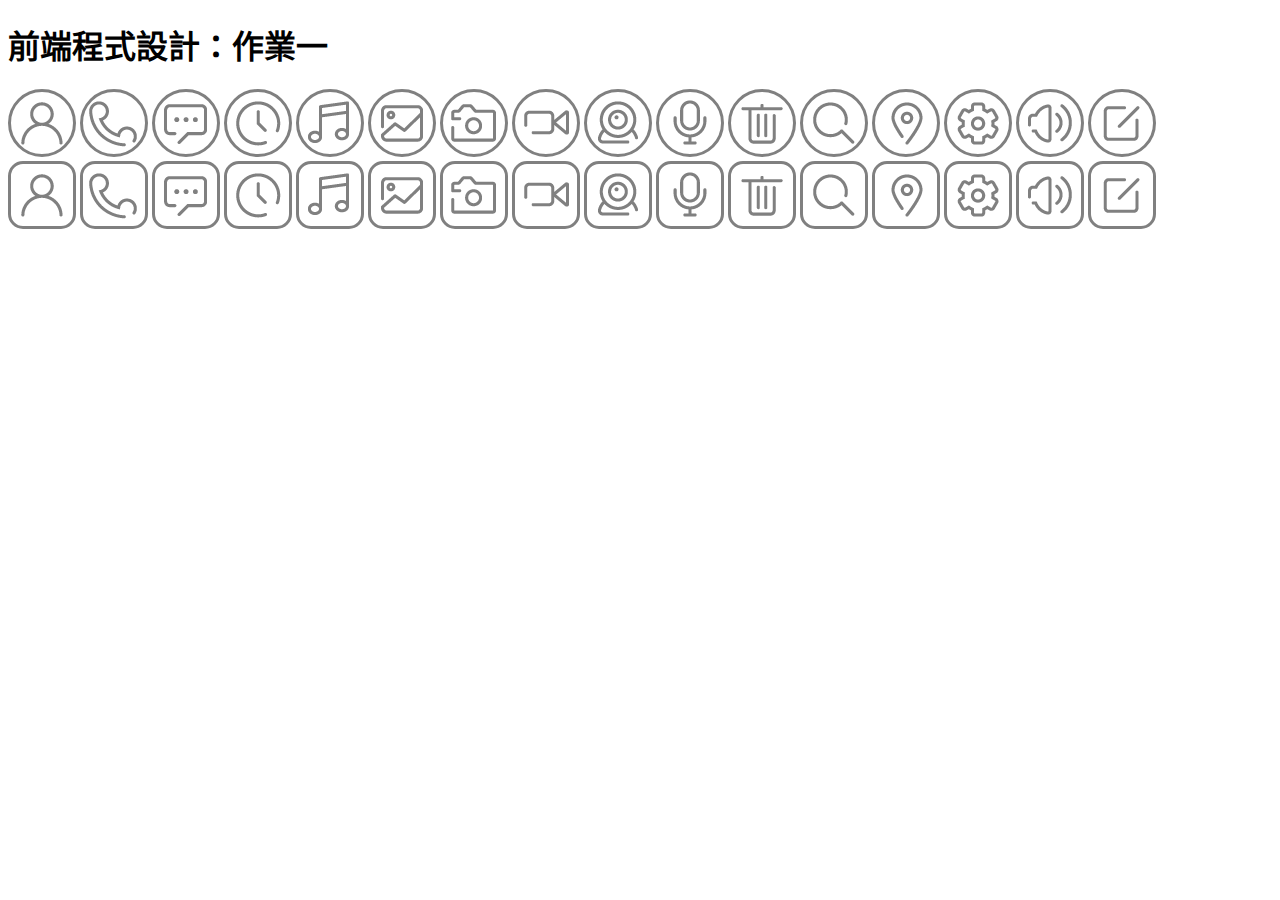
<file: 109-1Frontend/HW1/index.html>
<!DOCTYPE html>
<html lang="zh-TW">

<head>
    <meta charset="UTF-8">
    <meta name="viewport" content="width=device-width, initial-scale=1.0">
    <title>前端程式設計：作業一</title>
    <link rel="stylesheet" href="./css/icon.css">
</head>

<body>
    <h1>前端程式設計：作業一</h1>
    <div class="i i-person circle"></div>
    <div class="i i-phone circle"></div>
    <div class="i i-message circle"></div>
    <div class="i i-clock circle"></div>
    <div class="i i-music circle"></div>
    <div class="i i-photo circle"></div>
    <div class="i i-photocamera circle"></div>
    <div class="i i-videocamera circle"></div>
    <div class="i i-webcam circle"></div>
    <div class="i i-microphone circle"></div>
    <div class="i i-trashcan circle"></div>
    <div class="i i-find circle"></div>
    <div class="i i-location circle"></div>
    <div class="i i-setting circle"></div>
    <div class="i i-speaker circle"></div>
    <div class="i i-note circle"></div>
    <br>
    <div class="i i-person rounded-rectangle"></div>
    <div class="i i-phone rounded-rectangle"></div>
    <div class="i i-message rounded-rectangle"></div>
    <div class="i i-clock rounded-rectangle"></div>
    <div class="i i-music rounded-rectangle"></div>
    <div class="i i-photo rounded-rectangle"></div>
    <div class="i i-photocamera rounded-rectangle"></div>
    <div class="i i-videocamera rounded-rectangle"></div>
    <div class="i i-webcam rounded-rectangle"></div>
    <div class="i i-microphone rounded-rectangle"></div>
    <div class="i i-trashcan rounded-rectangle"></div>
    <div class="i i-find rounded-rectangle"></div>
    <div class="i i-location rounded-rectangle"></div>
    <div class="i i-setting rounded-rectangle"></div>
    <div class="i i-speaker rounded-rectangle"></div>
    <div class="i i-note rounded-rectangle"></div>
</body>

</html>
</file>
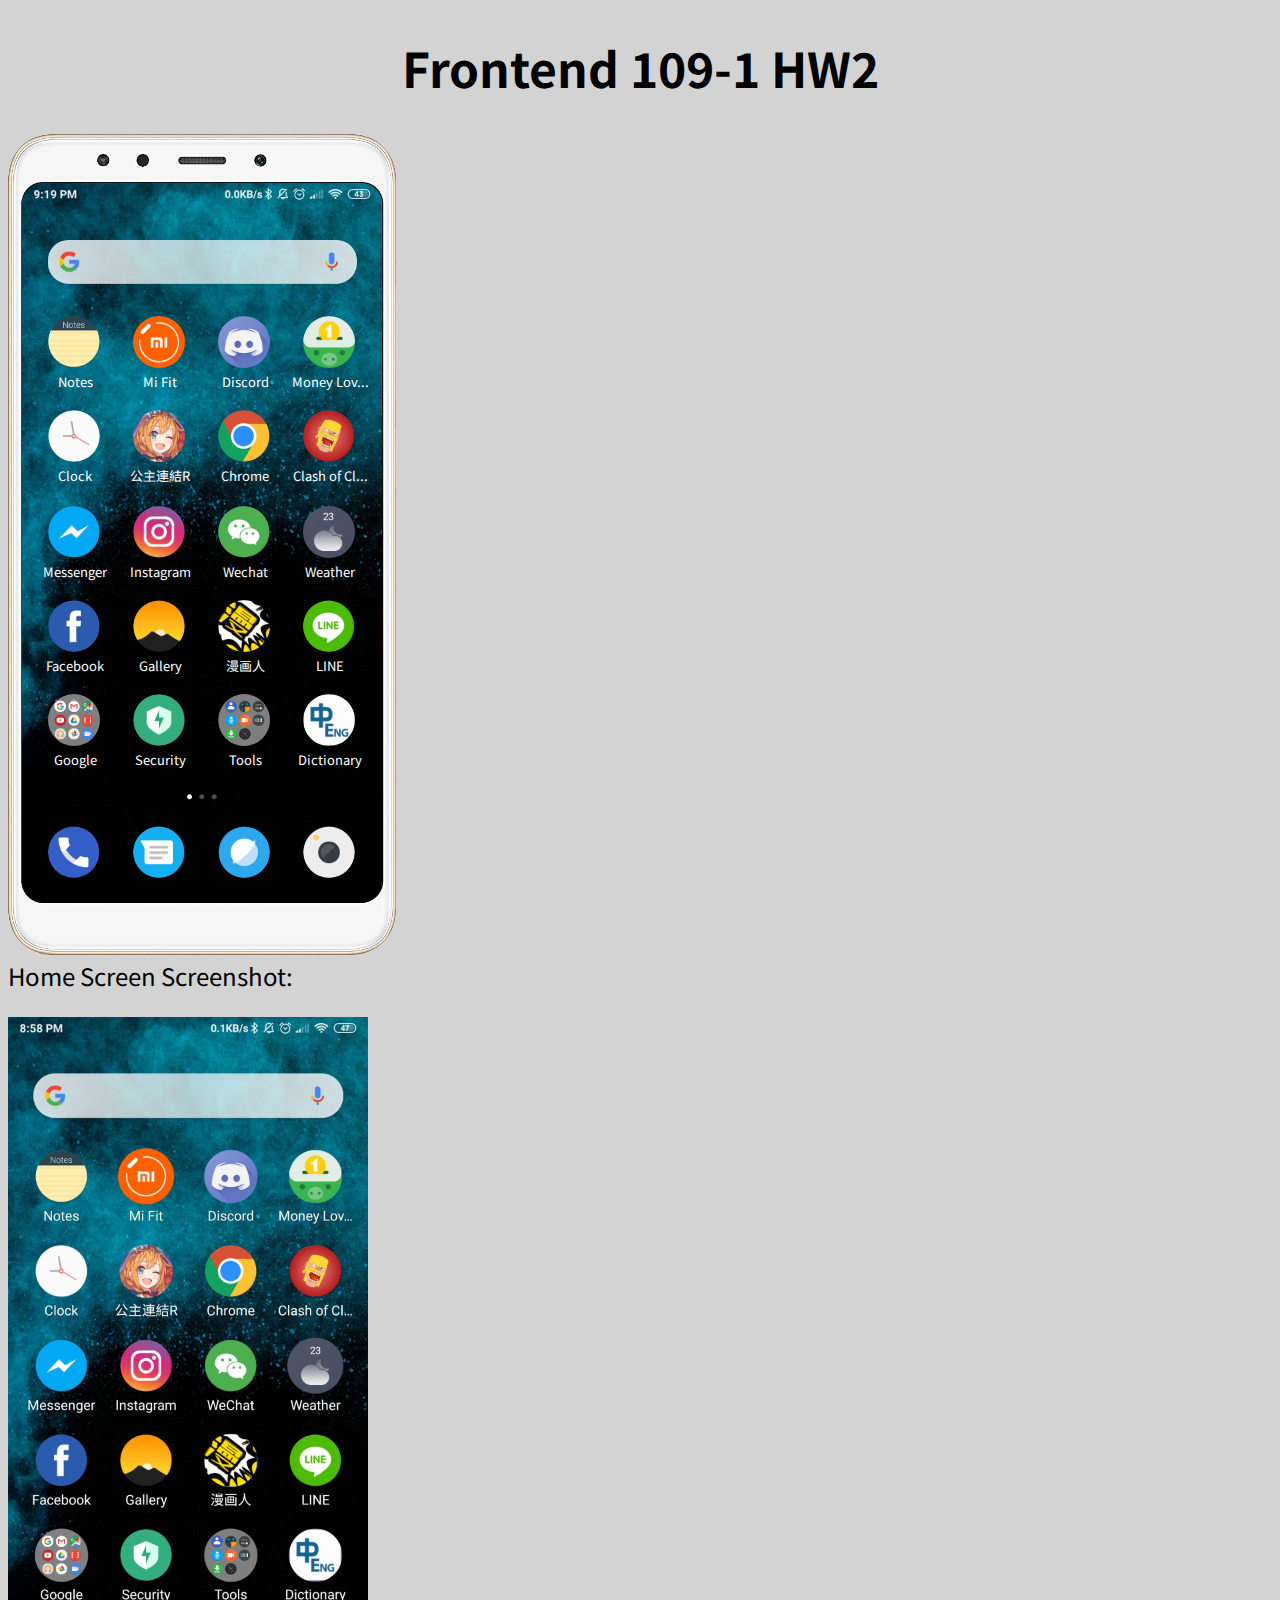
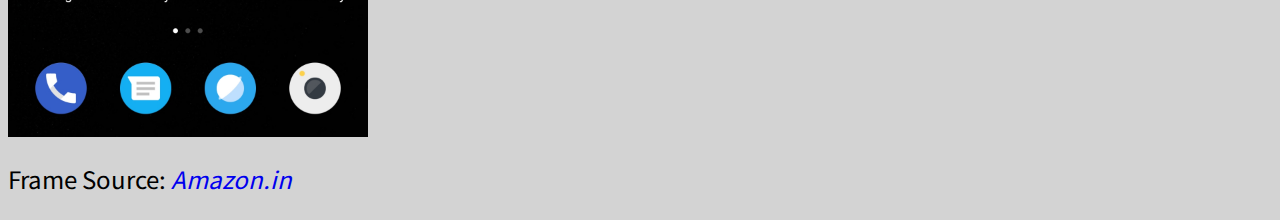
<file: 109-1Frontend/HW2/index.html>
<!DOCTYPE html>
<html lang="en">

<head>
  <meta charset="UTF-8">
  <meta name="viewport" content="width=device-width, initial-scale=1.0">
  <title>Document</title>
  <link rel="stylesheet" href="./css/icon.css">
  <link href="https://fonts.googleapis.com/css2?family=Noto+Sans+SC&display=swap" rel="stylesheet">
  <style>
    body {
      font-family: 'Noto Sans SC', sans-serif;
    }
  </style>
</head>

<body style="background-color:lightgray; font-size:150%">
  <h1 style="text-align: center;">Frontend 109-1 HW2</h1>
  <div class="bigBox">
    <div class="frame"></div>
    <div class="wallpaper"></div>
    <a href="https://google.com">
      <div class="icon icon-googleWidget roundedRect"></div>
    </a>

    <div class="box"><a target="_blank">
        <div class="icon icon-notes circle">
          <div class="caption">Notes</div>
        </div>
      </a>
      <a href="https://play.google.com/store/apps/details?id=com.xiaomi.hm.health&hl=en&gl=US" target="_blank">
        <div class="icon icon-miFit circle">
          <div class="caption">Mi Fit</div>
        </div>
      </a>
      <a href="https://discord.com" target="_blank">
        <div class="icon icon-discord circle">
          <div class="caption">Discord</div>
        </div>
      </a>
      <a href="https://moneylover.me/" target="_blank">
        <div class="icon icon-moneyLover circle">
          <div class="caption">Money Lov...</div>
        </div>
      </a></div>

    <div class="box"><a href="" target="_blank">
        <div class="icon icon-clock circle">
          <div class="caption">Clock</div>
        </div>
      </a>
      <a href="http://www.princessconnect.so-net.tw/" target="_blank" alt="discord">
        <div class="icon icon-princessConnect circle">
          <div class="caption">公主連結R</div>
        </div>
      </a>
      <a href="https://www.google.com/chrome/?brand=CHBD&gclid=Cj0KCQjw59n8BRD2ARIsAAmgPmJKEsHxsoELMMjGGgQHAUXnB2okHB49FXInzJntU7D3egymZjxWTOcaAr51EALw_wcB&gclsrc=aw.ds"
        target="_blank" alt="discord">
        <div class="icon icon-chrome circle">
          <div class="caption">Chrome</div>
        </div>
      </a>
      <a href="https://supercell.com/en/games/clashofclans/" target="_blank" alt="discord">
        <div class="icon icon-coc circle">
          <div class="caption">Clash of Cl...</div>
        </div>
      </a></div>

    <div class="box">
      <a href="https://www.messenger.com/" target="_blank">
        <div class="icon icon-messenger circle">
          <div class="caption">Messenger</div>
        </div>
      </a>
      <a href="https://www.instagram.com/?hl=en" target="_blank">
        <div class="icon icon-instagram circle">
          <div class="caption">Instagram</div>
        </div>
      </a>
      <a href="https://www.wechat.com/" target="_blank">
        <div class="icon icon-wechat circle">
          <div class="caption">Wechat</div>
        </div>
      </a>
      <a href="" target="_blank">
        <div class="icon icon-weather circle">
          <div class="caption">Weather</div>
        </div>
      </a>
    </div>

    <div class="box">
      <a href="https://facebook.com" target="_blank">
        <div class="icon icon-facebook circle">
          <div class="caption">Facebook</div>
        </div>
      </a>
      <a href="" target="_blank">
        <div class="icon icon-gallery circle">
          <div class="caption">Gallery</div>
        </div>
      </a>
      <a href="https://www.manhuaren.com/" target="_blank">
        <div class="icon icon-comic circle">
          <div class="caption">漫画人</div>
        </div>
      </a>
      <a href="https://line.me/en/" target="_blank">
        <div class="icon icon-line circle">
          <div class="caption">LINE</div>
        </div>
      </a>
    </div>

    <div class="box">
      <a href="https://about.google/intl/en/products/?tab=wh" target="_blank">
        <div class="icon icon-google circle">
          <div class="caption">Google</div>
        </div>
      </a>
      <a href="" target="_blank">
        <div class="icon icon-security circle">
          <div class="caption">Security</div>
        </div>
      </a>
      <a href="" target="_blank">
        <div class="icon icon-tools circle">
          <div class="caption">Tools</div>
        </div>
      </a>
      <a href="https://play.google.com/store/apps/details?id=com.bravolol.bravolang.englishchinesecdictionary&hl=en"
        target="_blank">
        <div class="icon icon-dict circle">
          <div class="caption">Dictionary</div>
        </div>
      </a>
    </div>

    <div class="box">
      <a href="" target="_blank">
        <div class="icon icon-call circle">
        </div>
      </a>
      <a href="" target="_blank">
        <div class="icon icon-messange circle">
        </div>
      </a>
      <a href="" target="_blank">
        <div class="icon icon-browser circle">
        </div>
      </a>
      <a href="" target="_blank">
        <div class="icon icon-camera circle">
        </div>
      </a>
    </div>
  </div>
  <p>Home Screen Screenshot:</p>
  </div>
  <div class="icon icon-template"></div>
  <p>Frame Source:<a href="https://www.amazon.in/Xiaomi-Mi-Note-Gold-Storage/dp/B07P72FGSY"
      target="_blank"><i> Amazon.in</i></a></p>


</body>

</html>
</file>
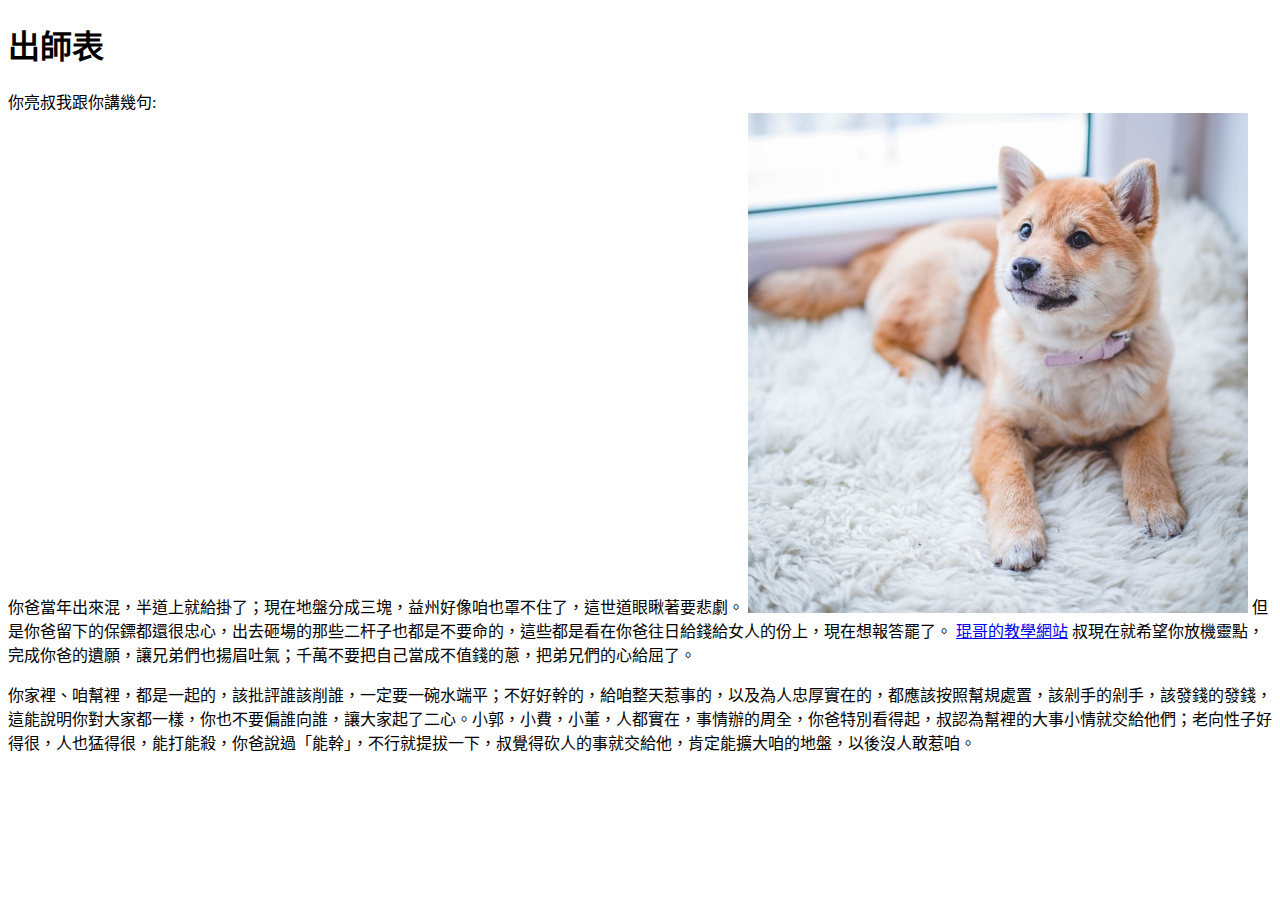
<file: Lecture/2020-09-29_上課練習/index.html>
<!DOCTYPE html>
<html lang="zh-TW">

<head>
    <meta charset="UTF-8">
    <meta name="viewport" content="width=device-width, initial-scale=1.0">
    <title>前端程式設計</title>
</head>

<body>
    <h1>出師表</h1>

    <p>
        你亮叔我跟你講幾句:<br>
        你爸當年出來混，半道上就給掛了；現在地盤分成三塊，益州好像咱也罩不住了，這世道眼瞅著要悲劇。
        <img src="./img/dog.jpg" alt="狗">
        但是你爸留下的保鏢都還很忠心，出去砸場的那些二杆子也都是不要命的，這些都是看在你爸往日給錢給女人的份上，現在想報答罷了。
        <a href="http:///kchen.club" target="_blank">琨哥的教學網站</a>
        叔現在就希望你放機靈點，完成你爸的遺願，讓兄弟們也揚眉吐氣；千萬不要把自己當成不值錢的蔥，把弟兄們的心給屈了。
    </p>

    <p>
        你家裡、咱幫裡，都是一起的，該批評誰該削誰，一定要一碗水端平；不好好幹的，給咱整天惹事的，以及為人忠厚實在的，都應該按照幫規處置，該剁手的剁手，該發錢的發錢，這能說明你對大家都一樣，你也不要偏誰向誰，讓大家起了二心。小郭，小費，小董，人都實在，事情辦的周全，你爸特別看得起，叔認為幫裡的大事小情就交給他們；老向性子好得很，人也猛得很，能打能殺，你爸說過「能幹」，不行就提拔一下，叔覺得砍人的事就交給他，肯定能擴大咱的地盤，以後沒人敢惹咱。
    </p>


</body>

</html>
</file>
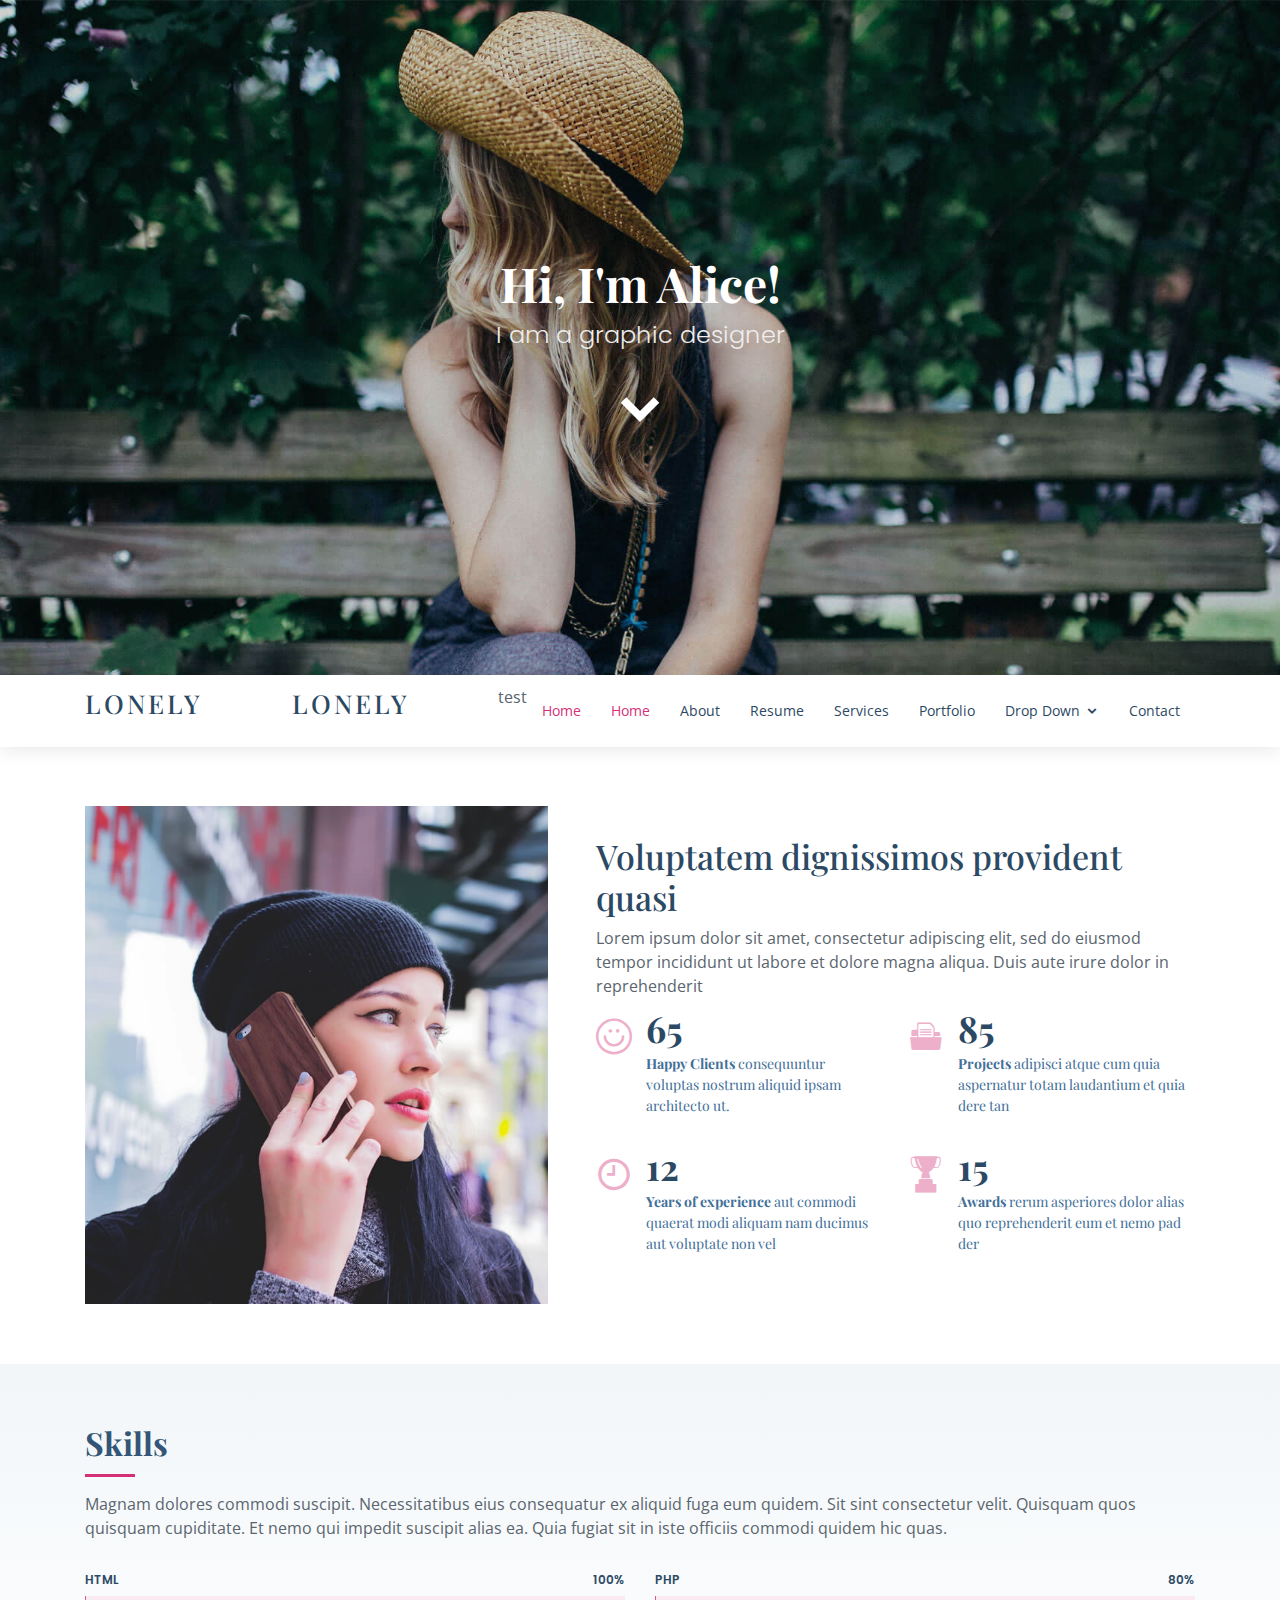
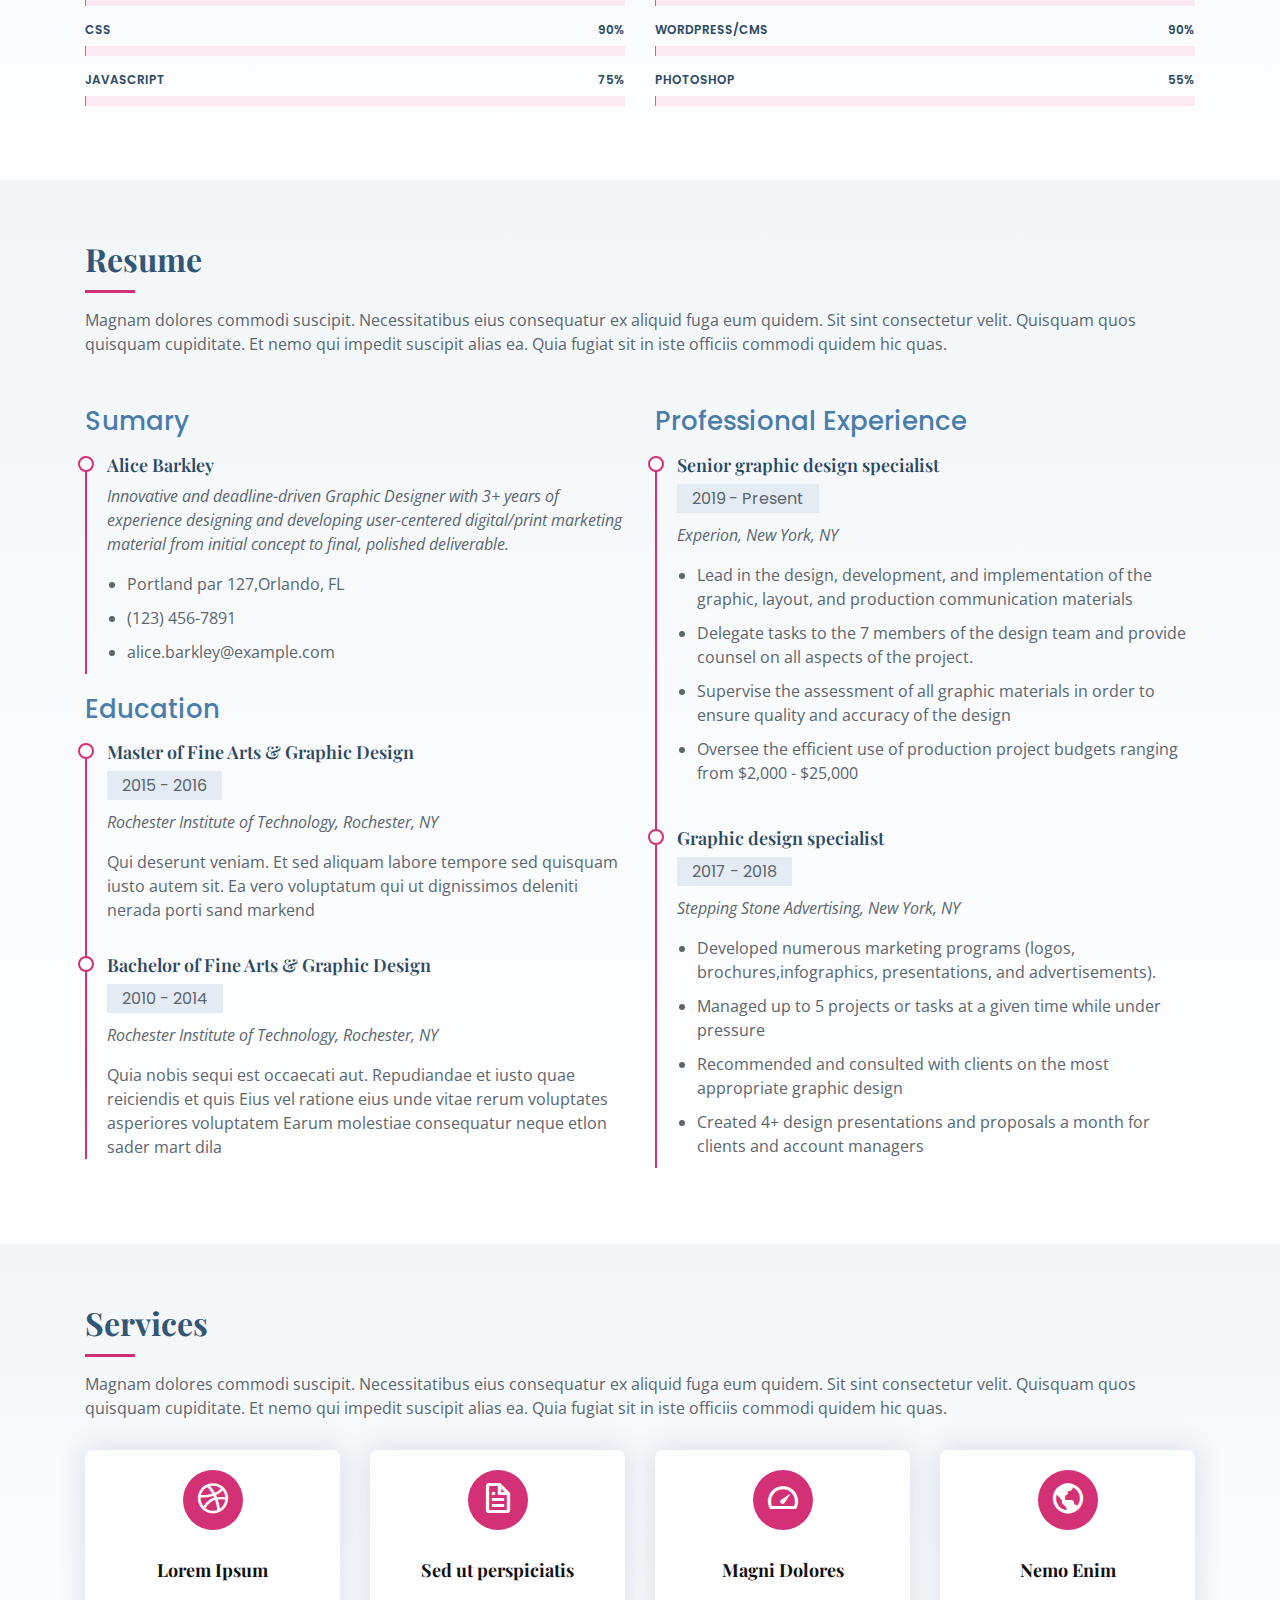
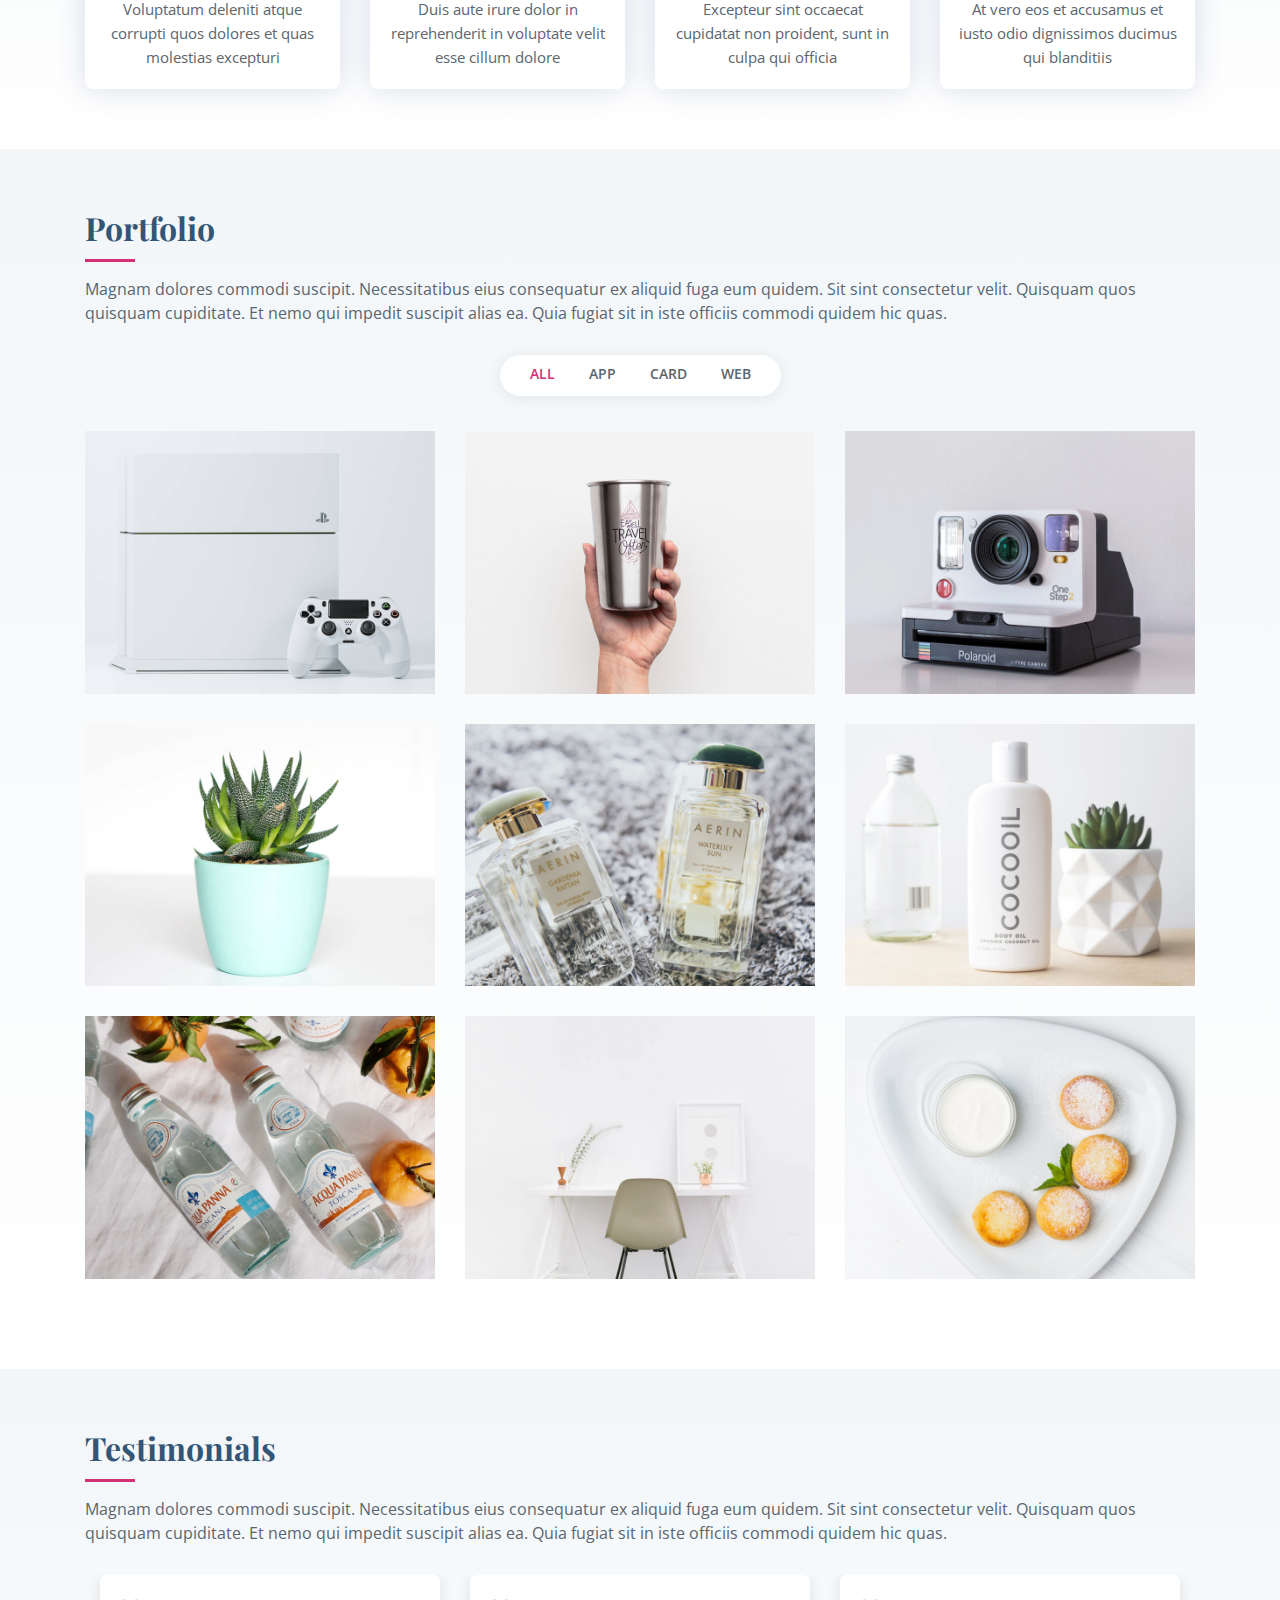
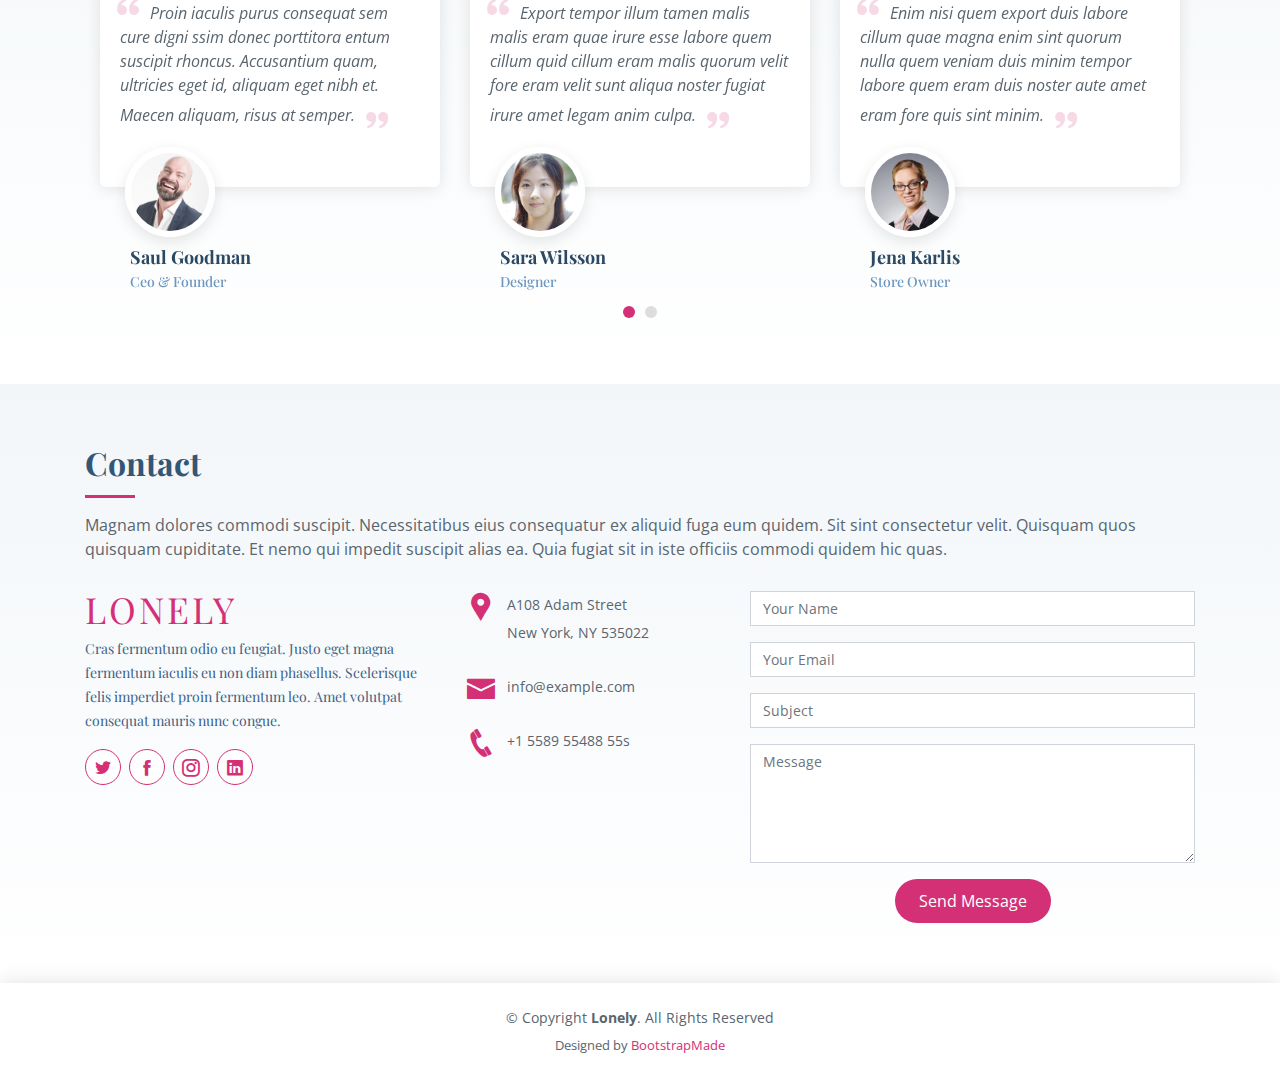
<file: Lecture/Bootstrap/Lonely/index.html>
<!DOCTYPE html>
<html lang="en">

<head>
  <meta charset="utf-8">
  <meta content="width=device-width, initial-scale=1.0" name="viewport">

  <title>Lonely Bootstrap Template - Index</title>
  <meta content="" name="descriptison">
  <meta content="" name="keywords">

  <!-- Favicons -->
  <link href="assets/img/favicon.png" rel="icon">
  <link href="assets/img/apple-touch-icon.png" rel="apple-touch-icon">

  <!-- Google Fonts -->
  <link href="https://fonts.googleapis.com/css?family=Open+Sans:300,300i,400,400i,600,600i,700,700i|Poppins:300,300i,400,400i,500,500i,600,600i,700,700i|Playfair+Display:400,400i,500,500i,600,600i,700,700i&subset=cyrillic" rel="stylesheet">

  <!-- Vendor CSS Files -->
  <link href="assets/vendor/bootstrap/css/bootstrap.min.css" rel="stylesheet">
  <link href="assets/vendor/icofont/icofont.min.css" rel="stylesheet">
  <link href="assets/vendor/boxicons/css/boxicons.min.css" rel="stylesheet">
  <link href="assets/vendor/venobox/venobox.css" rel="stylesheet">
  <link href="assets/vendor/owl.carousel/assets/owl.carousel.min.css" rel="stylesheet">

  <!-- Template Main CSS File -->
  <link href="assets/css/style.css" rel="stylesheet">

  <!-- =======================================================
  * Template Name: Lonely - v2.2.0
  * Template URL: https://bootstrapmade.com/free-html-bootstrap-template-lonely/
  * Author: BootstrapMade.com
  * License: https://bootstrapmade.com/license/
  ======================================================== -->
</head>

<body>

  <!-- ======= Hero Section ======= -->
  <section id="hero" class="d-flex flex-column align-items-center justify-content-center">
    <h1>Hi, I'm Alice!</h1>
    <h2>I am a graphic designer</h2>
    <a href="#about" class="btn-get-started scrollto"><i class="icofont-simple-down"></i></a>
  </section><!-- End Hero -->

  <!-- ======= Header ======= -->
  <header id="header">
    <div class="container d-flex ">

      <div class="logo mr-auto">
        
        <h1 class="text-light"><a href="index.html"><span>Lonely</span></a></h1>
        <!-- Uncomment below if you prefer to use an image logo -->
        <!-- <a href="index.html"><img src="assets/img/logo.png" alt="" class="img-fluid"></a>-->
      </div>
      <div class="logo mr-auto">
        
        <h1 class="text-light"><a href="index.html"><span>Lonely</span></a></h1>
        <!-- Uncomment below if you prefer to use an image logo -->
        <!-- <a href="index.html"><img src="assets/img/logo.png" alt="" class="img-fluid"></a>-->
      </div>
      <p>test</p>
      <nav class="nav-menu d-none d-lg-block">
        <ul>
          <li class="active"><a href="index.html">Home</a></li>
          <li class="active"><a href="index.html">Home</a></li>
          <li><a href="#about">About</a></li>
          <li><a href="#resume">Resume</a></li>
          <li><a href="#services">Services</a></li>
          <li><a href="#portfolio">Portfolio</a></li>
          <li class="drop-down"><a href="">Drop Down</a>
            <ul>
              <li><a href="#">Drop Down 1</a></li>
              <li class="drop-down"><a href="#">Drop Down 2</a>
                <ul>
                  <li><a href="#">Deep Drop Down 1</a></li>
                  <li><a href="#">Deep Drop Down 2</a></li>
                  <li><a href="#">Deep Drop Down 3</a></li>
                  <li><a href="#">Deep Drop Down 4</a></li>
                  <li><a href="#">Deep Drop Down 5</a></li>
                </ul>
              </li>
              <li><a href="#">Drop Down 3</a></li>
              <li><a href="#">Drop Down 4</a></li>
              <li><a href="#">Drop Down 5</a></li>
            </ul>
          </li>
          <li><a href="#contact">Contact</a></li>

        </ul>
      </nav><!-- .nav-menu -->

    </div>
  </header><!-- End Header -->

  <main id="main">

    <!-- ======= About Section ======= -->
    <section id="about" class="about">
      <div class="container">

        <div class="row no-gutters">
          <div class="image col-xl-5 d-flex align-items-stretch justify-content-center justify-content-lg-start"></div>
          <div class="col-xl-7 pl-0 pl-lg-5 pr-lg-1 d-flex align-items-stretch">
            <div class="content d-flex flex-column justify-content-center">
              <h3>Voluptatem dignissimos provident quasi</h3>
              <p>
                Lorem ipsum dolor sit amet, consectetur adipiscing elit, sed do eiusmod tempor incididunt ut labore et dolore magna aliqua. Duis aute irure dolor in reprehenderit
              </p>
              <div class="row">
                <div class="col-md-6 d-md-flex align-items-md-stretch">
                  <div class="count-box">
                    <i class="icofont-simple-smile"></i>
                    <span data-toggle="counter-up">65</span>
                    <p><strong>Happy Clients</strong> consequuntur voluptas nostrum aliquid ipsam architecto ut.</p>
                  </div>
                </div>

                <div class="col-md-6 d-md-flex align-items-md-stretch">
                  <div class="count-box">
                    <i class="icofont-document-folder"></i>
                    <span data-toggle="counter-up">85</span>
                    <p><strong>Projects</strong> adipisci atque cum quia aspernatur totam laudantium et quia dere tan</p>
                  </div>
                </div>

                <div class="col-md-6 d-md-flex align-items-md-stretch">
                  <div class="count-box">
                    <i class="icofont-clock-time"></i>
                    <span data-toggle="counter-up">12</span>
                    <p><strong>Years of experience</strong> aut commodi quaerat modi aliquam nam ducimus aut voluptate non vel</p>
                  </div>
                </div>

                <div class="col-md-6 d-md-flex align-items-md-stretch">
                  <div class="count-box">
                    <i class="icofont-award"></i>
                    <span data-toggle="counter-up">15</span>
                    <p><strong>Awards</strong> rerum asperiores dolor alias quo reprehenderit eum et nemo pad der</p>
                  </div>
                </div>
              </div>
            </div><!-- End .content-->
          </div>
        </div>

      </div>
    </section><!-- End About Section -->

    <!-- ======= Skills Section ======= -->
    <section id="skills" class="skills section-bg">
      <div class="container">

        <div class="section-title">
          <h2>Skills</h2>
          <p>Magnam dolores commodi suscipit. Necessitatibus eius consequatur ex aliquid fuga eum quidem. Sit sint consectetur velit. Quisquam quos quisquam cupiditate. Et nemo qui impedit suscipit alias ea. Quia fugiat sit in iste officiis commodi quidem hic quas.</p>
        </div>

        <div class="row skills-content">

          <div class="col-lg-6">

            <div class="progress">
              <span class="skill">HTML <i class="val">100%</i></span>
              <div class="progress-bar-wrap">
                <div class="progress-bar" role="progressbar" aria-valuenow="100" aria-valuemin="0" aria-valuemax="100"></div>
              </div>
            </div>

            <div class="progress">
              <span class="skill">CSS <i class="val">90%</i></span>
              <div class="progress-bar-wrap">
                <div class="progress-bar" role="progressbar" aria-valuenow="90" aria-valuemin="0" aria-valuemax="100"></div>
              </div>
            </div>

            <div class="progress">
              <span class="skill">JavaScript <i class="val">75%</i></span>
              <div class="progress-bar-wrap">
                <div class="progress-bar" role="progressbar" aria-valuenow="75" aria-valuemin="0" aria-valuemax="100"></div>
              </div>
            </div>

          </div>

          <div class="col-lg-6">

            <div class="progress">
              <span class="skill">PHP <i class="val">80%</i></span>
              <div class="progress-bar-wrap">
                <div class="progress-bar" role="progressbar" aria-valuenow="80" aria-valuemin="0" aria-valuemax="100"></div>
              </div>
            </div>

            <div class="progress">
              <span class="skill">WordPress/CMS <i class="val">90%</i></span>
              <div class="progress-bar-wrap">
                <div class="progress-bar" role="progressbar" aria-valuenow="90" aria-valuemin="0" aria-valuemax="100"></div>
              </div>
            </div>

            <div class="progress">
              <span class="skill">Photoshop <i class="val">55%</i></span>
              <div class="progress-bar-wrap">
                <div class="progress-bar" role="progressbar" aria-valuenow="55" aria-valuemin="0" aria-valuemax="100"></div>
              </div>
            </div>

          </div>

        </div>

      </div>
    </section><!-- End Skills Section -->

    <!-- ======= Resume Section ======= -->
    <section id="resume" class="resume section-bg">
      <div class="container">

        <div class="section-title">
          <h2>Resume</h2>
          <p>Magnam dolores commodi suscipit. Necessitatibus eius consequatur ex aliquid fuga eum quidem. Sit sint consectetur velit. Quisquam quos quisquam cupiditate. Et nemo qui impedit suscipit alias ea. Quia fugiat sit in iste officiis commodi quidem hic quas.</p>
        </div>

        <div class="row">
          <div class="col-lg-6">
            <h3 class="resume-title">Sumary</h3>
            <div class="resume-item pb-0">
              <h4>Alice Barkley</h4>
              <p><em>Innovative and deadline-driven Graphic Designer with 3+ years of experience designing and developing user-centered digital/print marketing material from initial concept to final, polished deliverable.</em></p>
              <p>
              <ul>
                <li>Portland par 127,Orlando, FL</li>
                <li>(123) 456-7891</li>
                <li>alice.barkley@example.com</li>
              </ul>
              </p>
            </div>

            <h3 class="resume-title">Education</h3>
            <div class="resume-item">
              <h4>Master of Fine Arts &amp; Graphic Design</h4>
              <h5>2015 - 2016</h5>
              <p><em>Rochester Institute of Technology, Rochester, NY</em></p>
              <p>Qui deserunt veniam. Et sed aliquam labore tempore sed quisquam iusto autem sit. Ea vero voluptatum qui ut dignissimos deleniti nerada porti sand markend</p>
            </div>
            <div class="resume-item">
              <h4>Bachelor of Fine Arts &amp; Graphic Design</h4>
              <h5>2010 - 2014</h5>
              <p><em>Rochester Institute of Technology, Rochester, NY</em></p>
              <p>Quia nobis sequi est occaecati aut. Repudiandae et iusto quae reiciendis et quis Eius vel ratione eius unde vitae rerum voluptates asperiores voluptatem Earum molestiae consequatur neque etlon sader mart dila</p>
            </div>
          </div>
          <div class="col-lg-6">
            <h3 class="resume-title">Professional Experience</h3>
            <div class="resume-item">
              <h4>Senior graphic design specialist</h4>
              <h5>2019 - Present</h5>
              <p><em>Experion, New York, NY </em></p>
              <p>
              <ul>
                <li>Lead in the design, development, and implementation of the graphic, layout, and production communication materials</li>
                <li>Delegate tasks to the 7 members of the design team and provide counsel on all aspects of the project. </li>
                <li>Supervise the assessment of all graphic materials in order to ensure quality and accuracy of the design</li>
                <li>Oversee the efficient use of production project budgets ranging from $2,000 - $25,000</li>
              </ul>
              </p>
            </div>
            <div class="resume-item">
              <h4>Graphic design specialist</h4>
              <h5>2017 - 2018</h5>
              <p><em>Stepping Stone Advertising, New York, NY</em></p>
              <p>
              <ul>
                <li>Developed numerous marketing programs (logos, brochures,infographics, presentations, and advertisements).</li>
                <li>Managed up to 5 projects or tasks at a given time while under pressure</li>
                <li>Recommended and consulted with clients on the most appropriate graphic design</li>
                <li>Created 4+ design presentations and proposals a month for clients and account managers</li>
              </ul>
              </p>
            </div>
          </div>
        </div>

      </div>
    </section><!-- End Resume Section -->

    <!-- ======= Services Section ======= -->
    <section id="services" class="services section-bg">
      <div class="container">

        <div class="section-title">
          <h2>Services</h2>
          <p>Magnam dolores commodi suscipit. Necessitatibus eius consequatur ex aliquid fuga eum quidem. Sit sint consectetur velit. Quisquam quos quisquam cupiditate. Et nemo qui impedit suscipit alias ea. Quia fugiat sit in iste officiis commodi quidem hic quas.</p>
        </div>

        <div class="row">
          <div class="col-md-6 col-lg-3 d-flex align-items-stretch mb-5 mb-lg-0">
            <div class="icon-box">
              <div class="icon"><i class="bx bxl-dribbble"></i></div>
              <h4 class="title"><a href="">Lorem Ipsum</a></h4>
              <p class="description">Voluptatum deleniti atque corrupti quos dolores et quas molestias excepturi</p>
            </div>
          </div>

          <div class="col-md-6 col-lg-3 d-flex align-items-stretch mb-5 mb-lg-0">
            <div class="icon-box">
              <div class="icon"><i class="bx bx-file"></i></div>
              <h4 class="title"><a href="">Sed ut perspiciatis</a></h4>
              <p class="description">Duis aute irure dolor in reprehenderit in voluptate velit esse cillum dolore</p>
            </div>
          </div>

          <div class="col-md-6 col-lg-3 d-flex align-items-stretch mb-5 mb-lg-0">
            <div class="icon-box">
              <div class="icon"><i class="bx bx-tachometer"></i></div>
              <h4 class="title"><a href="">Magni Dolores</a></h4>
              <p class="description">Excepteur sint occaecat cupidatat non proident, sunt in culpa qui officia</p>
            </div>
          </div>

          <div class="col-md-6 col-lg-3 d-flex align-items-stretch mb-5 mb-lg-0">
            <div class="icon-box">
              <div class="icon"><i class="bx bx-world"></i></div>
              <h4 class="title"><a href="">Nemo Enim</a></h4>
              <p class="description">At vero eos et accusamus et iusto odio dignissimos ducimus qui blanditiis</p>
            </div>
          </div>

        </div>

      </div>
    </section><!-- End Services Section -->

    <!-- ======= Portfolio Section ======= -->
    <section id="portfolio" class="portfolio section-bg">
      <div class="container">

        <div class="section-title">
          <h2>Portfolio</h2>
          <p>Magnam dolores commodi suscipit. Necessitatibus eius consequatur ex aliquid fuga eum quidem. Sit sint consectetur velit. Quisquam quos quisquam cupiditate. Et nemo qui impedit suscipit alias ea. Quia fugiat sit in iste officiis commodi quidem hic quas.</p>
        </div>

        <div class="row">
          <div class="col-lg-12 d-flex justify-content-center">
            <ul id="portfolio-flters">
              <li data-filter="*" class="filter-active">All</li>
              <li data-filter=".filter-app">App</li>
              <li data-filter=".filter-card">Card</li>
              <li data-filter=".filter-web">Web</li>
            </ul>
          </div>
        </div>

        <div class="row portfolio-container">

          <div class="col-lg-4 col-md-6 portfolio-item filter-app">
            <div class="portfolio-wrap">
              <img src="assets/img/portfolio/portfolio-1.jpg" class="img-fluid" alt="">
              <div class="portfolio-info">
                <h4>App 1</h4>
                <p>App</p>
              </div>
              <div class="portfolio-links">
                <a href="assets/img/portfolio/portfolio-1.jpg" data-gall="portfolioGallery" class="venobox" title="App 1"><i class="bx bx-plus"></i></a>
                <a href="portfolio-details.html" title="More Details"><i class="bx bx-link"></i></a>
              </div>
            </div>
          </div>

          <div class="col-lg-4 col-md-6 portfolio-item filter-web">
            <div class="portfolio-wrap">
              <img src="assets/img/portfolio/portfolio-2.jpg" class="img-fluid" alt="">
              <div class="portfolio-info">
                <h4>Web 3</h4>
                <p>Web</p>
              </div>
              <div class="portfolio-links">
                <a href="assets/img/portfolio/portfolio-2.jpg" data-gall="portfolioGallery" class="venobox" title="Web 3"><i class="bx bx-plus"></i></a>
                <a href="portfolio-details.html" title="More Details"><i class="bx bx-link"></i></a>
              </div>
            </div>
          </div>

          <div class="col-lg-4 col-md-6 portfolio-item filter-app">
            <div class="portfolio-wrap">
              <img src="assets/img/portfolio/portfolio-3.jpg" class="img-fluid" alt="">
              <div class="portfolio-info">
                <h4>App 2</h4>
                <p>App</p>
              </div>
              <div class="portfolio-links">
                <a href="assets/img/portfolio/portfolio-3.jpg" data-gall="portfolioGallery" class="venobox" title="App 2"><i class="bx bx-plus"></i></a>
                <a href="portfolio-details.html" title="More Details"><i class="bx bx-link"></i></a>
              </div>
            </div>
          </div>

          <div class="col-lg-4 col-md-6 portfolio-item filter-card">
            <div class="portfolio-wrap">
              <img src="assets/img/portfolio/portfolio-4.jpg" class="img-fluid" alt="">
              <div class="portfolio-info">
                <h4>Card 2</h4>
                <p>Card</p>
              </div>
              <div class="portfolio-links">
                <a href="assets/img/portfolio/portfolio-4.jpg" data-gall="portfolioGallery" class="venobox" title="Card 2"><i class="bx bx-plus"></i></a>
                <a href="portfolio-details.html" title="More Details"><i class="bx bx-link"></i></a>
              </div>
            </div>
          </div>

          <div class="col-lg-4 col-md-6 portfolio-item filter-web">
            <div class="portfolio-wrap">
              <img src="assets/img/portfolio/portfolio-5.jpg" class="img-fluid" alt="">
              <div class="portfolio-info">
                <h4>Web 2</h4>
                <p>Web</p>
              </div>
              <div class="portfolio-links">
                <a href="assets/img/portfolio/portfolio-5.jpg" data-gall="portfolioGallery" class="venobox" title="Web 2"><i class="bx bx-plus"></i></a>
                <a href="portfolio-details.html" title="More Details"><i class="bx bx-link"></i></a>
              </div>
            </div>
          </div>

          <div class="col-lg-4 col-md-6 portfolio-item filter-app">
            <div class="portfolio-wrap">
              <img src="assets/img/portfolio/portfolio-6.jpg" class="img-fluid" alt="">
              <div class="portfolio-info">
                <h4>App 3</h4>
                <p>App</p>
              </div>
              <div class="portfolio-links">
                <a href="assets/img/portfolio/portfolio-6.jpg" data-gall="portfolioGallery" class="venobox" title="App 3"><i class="bx bx-plus"></i></a>
                <a href="portfolio-details.html" title="More Details"><i class="bx bx-link"></i></a>
              </div>
            </div>
          </div>

          <div class="col-lg-4 col-md-6 portfolio-item filter-card">
            <div class="portfolio-wrap">
              <img src="assets/img/portfolio/portfolio-7.jpg" class="img-fluid" alt="">
              <div class="portfolio-info">
                <h4>Card 1</h4>
                <p>Card</p>
              </div>
              <div class="portfolio-links">
                <a href="assets/img/portfolio/portfolio-7.jpg" data-gall="portfolioGallery" class="venobox" title="Card 1"><i class="bx bx-plus"></i></a>
                <a href="portfolio-details.html" title="More Details"><i class="bx bx-link"></i></a>
              </div>
            </div>
          </div>

          <div class="col-lg-4 col-md-6 portfolio-item filter-card">
            <div class="portfolio-wrap">
              <img src="assets/img/portfolio/portfolio-8.jpg" class="img-fluid" alt="">
              <div class="portfolio-info">
                <h4>Card 3</h4>
                <p>Card</p>
              </div>
              <div class="portfolio-links">
                <a href="assets/img/portfolio/portfolio-8.jpg" data-gall="portfolioGallery" class="venobox" title="Card 3"><i class="bx bx-plus"></i></a>
                <a href="portfolio-details.html" title="More Details"><i class="bx bx-link"></i></a>
              </div>
            </div>
          </div>

          <div class="col-lg-4 col-md-6 portfolio-item filter-web">
            <div class="portfolio-wrap">
              <img src="assets/img/portfolio/portfolio-9.jpg" class="img-fluid" alt="">
              <div class="portfolio-info">
                <h4>Web 3</h4>
                <p>Web</p>
              </div>
              <div class="portfolio-links">
                <a href="assets/img/portfolio/portfolio-9.jpg" data-gall="portfolioGallery" class="venobox" title="Web 3"><i class="bx bx-plus"></i></a>
                <a href="portfolio-details.html" title="More Details"><i class="bx bx-link"></i></a>
              </div>
            </div>
          </div>

        </div>

      </div>
    </section><!-- End Portfolio Section -->

    <!-- ======= Testimonials Section ======= -->
    <section id="testimonials" class="testimonials section-bg">
      <div class="container">

        <div class="section-title">
          <h2>Testimonials</h2>
          <p>Magnam dolores commodi suscipit. Necessitatibus eius consequatur ex aliquid fuga eum quidem. Sit sint consectetur velit. Quisquam quos quisquam cupiditate. Et nemo qui impedit suscipit alias ea. Quia fugiat sit in iste officiis commodi quidem hic quas.</p>
        </div>

        <div class="owl-carousel testimonials-carousel">

          <div class="testimonial-item">
            <p>
              <i class="bx bxs-quote-alt-left quote-icon-left"></i>
              Proin iaculis purus consequat sem cure digni ssim donec porttitora entum suscipit rhoncus. Accusantium quam, ultricies eget id, aliquam eget nibh et. Maecen aliquam, risus at semper.
              <i class="bx bxs-quote-alt-right quote-icon-right"></i>
            </p>
            <img src="assets/img/testimonials/testimonials-1.jpg" class="testimonial-img" alt="">
            <h3>Saul Goodman</h3>
            <h4>Ceo &amp; Founder</h4>
          </div>

          <div class="testimonial-item">
            <p>
              <i class="bx bxs-quote-alt-left quote-icon-left"></i>
              Export tempor illum tamen malis malis eram quae irure esse labore quem cillum quid cillum eram malis quorum velit fore eram velit sunt aliqua noster fugiat irure amet legam anim culpa.
              <i class="bx bxs-quote-alt-right quote-icon-right"></i>
            </p>
            <img src="assets/img/testimonials/testimonials-2.jpg" class="testimonial-img" alt="">
            <h3>Sara Wilsson</h3>
            <h4>Designer</h4>
          </div>

          <div class="testimonial-item">
            <p>
              <i class="bx bxs-quote-alt-left quote-icon-left"></i>
              Enim nisi quem export duis labore cillum quae magna enim sint quorum nulla quem veniam duis minim tempor labore quem eram duis noster aute amet eram fore quis sint minim.
              <i class="bx bxs-quote-alt-right quote-icon-right"></i>
            </p>
            <img src="assets/img/testimonials/testimonials-3.jpg" class="testimonial-img" alt="">
            <h3>Jena Karlis</h3>
            <h4>Store Owner</h4>
          </div>

          <div class="testimonial-item">
            <p>
              <i class="bx bxs-quote-alt-left quote-icon-left"></i>
              Fugiat enim eram quae cillum dolore dolor amet nulla culpa multos export minim fugiat minim velit minim dolor enim duis veniam ipsum anim magna sunt elit fore quem dolore labore illum veniam.
              <i class="bx bxs-quote-alt-right quote-icon-right"></i>
            </p>
            <img src="assets/img/testimonials/testimonials-4.jpg" class="testimonial-img" alt="">
            <h3>Matt Brandon</h3>
            <h4>Freelancer</h4>
          </div>

          <div class="testimonial-item">
            <p>
              <i class="bx bxs-quote-alt-left quote-icon-left"></i>
              Quis quorum aliqua sint quem legam fore sunt eram irure aliqua veniam tempor noster veniam enim culpa labore duis sunt culpa nulla illum cillum fugiat legam esse veniam culpa fore nisi cillum quid.
              <i class="bx bxs-quote-alt-right quote-icon-right"></i>
            </p>
            <img src="assets/img/testimonials/testimonials-5.jpg" class="testimonial-img" alt="">
            <h3>John Larson</h3>
            <h4>Entrepreneur</h4>
          </div>

        </div>

      </div>
    </section><!-- End Testimonials Section -->

    <!-- ======= Contact Section ======= -->
    <section id="contact" class="contact section-bg">
      <div class="container">

        <div class="section-title">
          <h2>Contact</h2>
          <p>Magnam dolores commodi suscipit. Necessitatibus eius consequatur ex aliquid fuga eum quidem. Sit sint consectetur velit. Quisquam quos quisquam cupiditate. Et nemo qui impedit suscipit alias ea. Quia fugiat sit in iste officiis commodi quidem hic quas.</p>
        </div>

        <div class="row">

          <div class="col-lg-4 col-md-4">
            <div class="contact-about">
              <h3>Lonely</h3>
              <p>Cras fermentum odio eu feugiat. Justo eget magna fermentum iaculis eu non diam phasellus. Scelerisque felis imperdiet proin fermentum leo. Amet volutpat consequat mauris nunc congue.</p>
              <div class="social-links">
                <a href="#" class="twitter"><i class="icofont-twitter"></i></a>
                <a href="#" class="facebook"><i class="icofont-facebook"></i></a>
                <a href="#" class="instagram"><i class="icofont-instagram"></i></a>
                <a href="#" class="linkedin"><i class="icofont-linkedin"></i></a>
              </div>
            </div>
          </div>

          <div class="col-lg-3 col-md-4">
            <div class="info">
              <div>
                <i class="icofont-google-map"></i>
                <p>A108 Adam Street<br>New York, NY 535022</p>
              </div>

              <div>
                <i class="icofont-envelope"></i>
                <p>info@example.com</p>
              </div>

              <div>
                <i class="icofont-phone"></i>
                <p>+1 5589 55488 55s</p>
              </div>

            </div>
          </div>

          <div class="col-lg-5 col-md-8">
            <form action="forms/contact.php" method="post" role="form" class="php-email-form">
              <div class="form-group">
                <input type="text" name="name" class="form-control" id="name" placeholder="Your Name" data-rule="minlen:4" data-msg="Please enter at least 4 chars" />
                <div class="validate"></div>
              </div>
              <div class="form-group">
                <input type="email" class="form-control" name="email" id="email" placeholder="Your Email" data-rule="email" data-msg="Please enter a valid email" />
                <div class="validate"></div>
              </div>
              <div class="form-group">
                <input type="text" class="form-control" name="subject" id="subject" placeholder="Subject" data-rule="minlen:4" data-msg="Please enter at least 8 chars of subject" />
                <div class="validate"></div>
              </div>
              <div class="form-group">
                <textarea class="form-control" name="message" rows="5" data-rule="required" data-msg="Please write something for us" placeholder="Message"></textarea>
                <div class="validate"></div>
              </div>
              <div class="mb-3">
                <div class="loading">Loading</div>
                <div class="error-message"></div>
                <div class="sent-message">Your message has been sent. Thank you!</div>
              </div>
              <div class="text-center"><button type="submit">Send Message</button></div>
            </form>
          </div>

        </div>

      </div>
    </section><!-- End Contact Section -->

  </main><!-- End #main -->

  <!-- ======= Footer ======= -->
  <footer id="footer">
    <div class="container">
      <div class="copyright">
        &copy; Copyright <strong><span>Lonely</span></strong>. All Rights Reserved
      </div>
      <div class="credits">
        <!-- All the links in the footer should remain intact. -->
        <!-- You can delete the links only if you purchased the pro version. -->
        <!-- Licensing information: https://bootstrapmade.com/license/ -->
        <!-- Purchase the pro version with working PHP/AJAX contact form: https://bootstrapmade.com/free-html-bootstrap-template-lonely/ -->
        Designed by <a href="https://bootstrapmade.com/">BootstrapMade</a>
      </div>
    </div>
  </footer><!-- End  Footer -->

  <a href="#" class="back-to-top"><i class="icofont-simple-up"></i></a>

  <!-- Vendor JS Files -->
  <script src="assets/vendor/jquery/jquery.min.js"></script>
  <script src="assets/vendor/bootstrap/js/bootstrap.bundle.min.js"></script>
  <script src="assets/vendor/jquery.easing/jquery.easing.min.js"></script>
  <script src="assets/vendor/php-email-form/validate.js"></script>
  <script src="assets/vendor/jquery-sticky/jquery.sticky.js"></script>
  <script src="assets/vendor/waypoints/jquery.waypoints.min.js"></script>
  <script src="assets/vendor/counterup/counterup.min.js"></script>
  <script src="assets/vendor/isotope-layout/isotope.pkgd.min.js"></script>
  <script src="assets/vendor/venobox/venobox.min.js"></script>
  <script src="assets/vendor/owl.carousel/owl.carousel.min.js"></script>

  <!-- Template Main JS File -->
  <script src="assets/js/main.js"></script>

</body>

</html>
</file>
<file: 109-1Frontend/HW1/css/icon.css>
.circle {
    width: 62px;
    height: 62px;
    border-radius: 50%;
    display: inline-block;
    border-style: solid;
    border-width: 3px;
    border-color: #808080;
}

.rounded-rectangle {
    width: 62px;
    height: 62px;
    border-radius: 15px;
    display: inline-block;
    border-style: solid;
    border-width: 3px;
    border-color: #808080
}

.i {
    background-image: url(../img/icon-list.png);
}

.i-person {
    background-position-x: -40px;
    background-position-y: -40px;
}

.i-phone {
    background-position-x: -160px;
    background-position-y: -40px;
}

.i-message {
    background-position-x: -278px;
    background-position-y: -40px;
}

.i-clock {
    background-position-x: -396px;
    background-position-y: -40px;
}

.i-music {
    background-position-x: -41px;
    background-position-y: -160px;
}

.i-photo {
    background-position-x: -158px;
    background-position-y: -160px;
}

.i-photocamera {
    background-position-x: -278px;
    background-position-y: -160px;
}

.i-videocamera {
    background-position-x: -396px;
    background-position-y: -160px;
}

.i-webcam {
    background-position-x: -40px;
    background-position-y: -280px;
}

.i-microphone {
    background-position-x: -159px;
    background-position-y: -280px;
}

.i-trashcan {
    background-position-x: -278px;
    background-position-y: -278px;
}

.i-find {
    background-position-x: -396px;
    background-position-y: -278px;
}

.i-location {
    background-position-x: -38px;
    background-position-y: -398px;
}

.i-setting {
    background-position-x: -158px;
    background-position-y: -398px;
}

.i-speaker {
    background-position-x: -280px;
    background-position-y: -398px;
}

.i-note {
    background-position-x: -398px;
    background-position-y: -398px;
}
</file>
<file: 109-1Frontend/HW2/css/icon.css>
.circle {
    width: 52px;
    height: 52px;
    border-radius: 50%;
    cursor: pointer;
    text-align: center;
    display: inline-block;
}

a {
    text-decoration: none;
}


.box {
    width: 450px;
    height: 90px;
}

.bigBox {
    width: 450px;
    height: 800px
}

.caption {
    color: white;
    font-size: 13px;
    position: relative;
    bottom: -56px;
    left: -13px;
    width: 80px;
    z-index: 1;
}

.roundedRect {
    width: 309px;
    height: 44px;
    border-radius: 20px;
    cursor: pointer;

}

.frame {
    background-image: url(../Image/frame.jpg);
    background-size: 433px 874px;
    background-position: -20px -22px;
    border-radius: 44px;
    width: 388px;
    height: 821px;
    z-index: -2;
}

.wallpaper {
    background-image: url(../Image/wallpaper.jpg);
    background-size: 100%;
    border-radius: 21px;
    width: 360px;
    height: 720px;
    z-index: 0;
    margin-top: -772px;
    margin-left: 14px;
}

.icon {
    background-image: url(../Image/template.jpg);
    background-size: 360px 720px;
}

.icon-template {
    background-size: 100%;
    width: 360px;
    height: 720px;
    position: relative;

}

.icon-googleWidget {
    background-position: -26px -57px;
    z-index: 1;
    margin-top: -663px;
    margin-left: 40px;
}

.icon-notes {
    background-position: -27.5px -134px;
    z-index: 1;
    margin-top: 32px;
    margin-left: 40px;
}

.icon-miFit {
    background-position: 248px -133px;
    z-index: 1;
    margin-left: 28px;
}

.icon-discord {
    display: inline-block;
    background-position: 163px -133px;
    z-index: 1;
    margin-left: 28px;
}

.icon-moneyLover {
    display: inline-block;
    background-position: 79px -133px;
    z-index: 1;
    margin-left: 28px;
}

.icon-clock {
    display: inline-block;
    background-position: -27.3px -228px;
    z-index: 1;
    margin-top: 36px;
    margin-left: 40px;
}

.icon-princessConnect {
    display: inline-block;
    background-position: -112px -228px;
    z-index: 1;
    margin-left: 28px;
}

.icon-chrome {
    display: inline-block;
    background-position: -197px -228px;
    z-index: 1;
    margin-left: 28px;
}

.icon-coc {
    display: inline-block;
    background-position: -282px -228px;
    z-index: 1;
    margin-left: 28px;
}

.icon-messenger {
    background-position: -27.5px -323px;
    z-index: 1;
    margin-top: 42px;
    margin-left: 40px;
}

.icon-instagram {
    display: inline-block;
    background-position: -112px -323px;
    z-index: 1;
    margin-left: 28px;
}

.icon-wechat {
    display: inline-block;
    background-position: -197px -323px;
    z-index: 1;
    margin-left: 28px;
}

.icon-weather {
    display: inline-block;
    background-position: -282px -323px;
    z-index: 1;
    margin-left: 28px;
}

.icon-facebook {
    background-position: -27.5px -417px;
    z-index: 1;
    margin-top: 46px;
    margin-left: 40px;
}

.icon-gallery {
    display: inline-block;
    background-position: -112px -417px;
    z-index: 1;
    margin-left: 28px;
}

.icon-comic {
    display: inline-block;
    background-position: -196px -417px;
    z-index: 1;
    margin-left: 28px;
}

.icon-line {
    display: inline-block;
    background-position: -282px -417px;
    z-index: 1;
    margin-left: 28px;
}

.icon-google {
    background-position: -27.5px -512px;
    z-index: 1;
    margin-top: 50px;
    margin-left: 40px;
}

.icon-security {
    display: inline-block;
    background-position: -112px -512px;
    z-index: 1;
    margin-left: 28px;
}

.icon-tools {
    display: inline-block;
    background-position: -196px -512px;
    z-index: 1;
    margin-left: 28px;
}

.icon-dict {
    display: inline-block;
    background-position: -281px -512px;
    z-index: 1;
    margin-left: 28px;
}

.icon-call {
    display: inline-block;
    background-position: -27.5px -645px;
    z-index: 1;
    margin-top: 92px;
    margin-left: 40px;
}

.icon-messange {
    display: inline-block;
    background-position: -112px -645px;
    z-index: 1;
    margin-left: 28px;
}

.icon-browser {
    display: inline-block;
    background-position: -196px -645px;
    z-index: 1;
    margin-left: 28px;
}

.icon-camera {
    display: inline-block;
    background-position: -281px -645px;
    z-index: 1;
    margin-left: 28px;
}
</file>
<file: Lecture/Bootstrap/Lonely/assets/vendor/venobox/venobox.css>
/* ------ venobox.css --------*/
.vbox-overlay *, .vbox-overlay *:before, .vbox-overlay *:after{
    -webkit-backface-visibility: hidden;
    -webkit-box-sizing:border-box;
    -moz-box-sizing:border-box;
    box-sizing:border-box;
}
.vbox-overlay * { 
    -webkit-backface-visibility: visible;
    backface-visibility: visible;
}
.vbox-overlay{
    display: -webkit-flex;
    display: flex;
    -webkit-flex-direction: column;
    flex-direction: column;
    -webkit-justify-content: center;
    justify-content: center;
    -webkit-align-items: center;
    align-items: center;
    position: fixed;
    left: 0;
    top: 0;
    bottom: 0;
    right: 0;
    z-index: 999999;
}

/* ----- navigation ----- */
.vbox-title{
    width: 100%;
    height: 40px;
    float: left;
    text-align: center;
    line-height: 28px;
    font-size: 12px;
    padding: 6px 50px;
    overflow: hidden;
    position: fixed;
    display: none;
    left: 0;
    z-index: 89;
}
.vbox-close{
    cursor: pointer;
    position: fixed;
    top: -1px;
    right: 0;
    width: 50px;
    height: 40px;
    padding: 6px;
    display: block;
    background-position:10px center;
    overflow: hidden;
    font-size: 24px;
    line-height: 1;
    text-align: center;
    z-index: 99;
}
.vbox-left{
    cursor: pointer;
    position: fixed;
    left: 0;
    height: 40px;
    overflow: hidden;
    line-height: 28px;
    font-size: 12px;
    z-index: 99;
    display: flex;
    align-items:center;
}
.vbox-num{
    display: inline-block;
    margin: 6px 0 6px 15px;
}
/* ----- Social share ----- */
.vbox-share{
    line-height: 28px;
    font-size: 12px;
    overflow: hidden;
    position: fixed;
    left: 0;
    z-index: 98;
    display: flex;
    align-items:center;
    justify-content: center;
    width: 100%;
    text-align: center;
}
.vbox-share svg{
    max-height: 28px;
    width: 28px;
    z-index: 10;
    margin-left: 12px;
    margin-top: 6px;
    margin-bottom: 6px;
    vertical-align: middle;
}


/* ----- navigation ARROWS ----- */
.vbox-next, .vbox-prev{
    position: fixed;
    top: 50%;
    margin-top: -15px;
    overflow: hidden;
    cursor: pointer;
    display: block;
    width: 45px;
    height: 45px;
    z-index: 99;
}
.vbox-next span, .vbox-prev span{
    position: relative;
    width: 20px;
    height: 20px;
    border: 2px solid transparent;
    border-top-color: #B6B6B6;
    border-right-color: #B6B6B6;
    text-indent: -100px;
    position: absolute;
    top: 8px;
    display: block;
}
.vbox-prev{
    left: 15px;
}
.vbox-next{
    right: 15px;
}
.vbox-prev span{
    left: 10px;
    -ms-transform: rotate(-135deg);
    -webkit-transform: rotate(-135deg);
    transform: rotate(-135deg);
}
.vbox-next span{
    -ms-transform: rotate(45deg);
    -webkit-transform: rotate(45deg);
    transform: rotate(45deg);
    right: 10px;
}
/* ------- inline window ------ */
.vbox-inline{
    width: 420px;
    height: 315px;
    height: 70vh;
    padding: 10px;
    background: #fff;
    margin: 0 auto;
    overflow: auto;
    text-align: left;
}
/* ------- Video & iFrames window ------ */
.venoframe{
    max-width: 100%;
    width: 100%;
    border: none;
    width: 100%;
    height: 260px;
    height: 70vh;
}
.venoframe.vbvid{
    height: 260px;
}
@media (min-width: 768px) {
    .venoframe, .vbox-inline{
        width: 90%;
        height: 360px;
        height: 70vh;
    }
    .venoframe.vbvid{
        width: 640px;
        height: 360px;
    }
}
@media (min-width: 992px) {
    .venoframe, .vbox-inline{
        max-width: 1200px;
        width: 80%;
        height: 540px;
        height: 70vh;
    }
    .venoframe.vbvid{
        width: 960px;
        height: 540px;
    }
}
/* 
Please do NOT edit this part! 
or at least read this note: http://i.imgur.com/7C0ws9e.gif
*/
.vbox-open{
    overflow: hidden;
}
.vbox-container{
    position: absolute;
    left: 0;
    right: 0;
    top: 0;
    bottom: 0;
    overflow-x: hidden;
    overflow-y: scroll;
    overflow-scrolling: touch;
    -webkit-overflow-scrolling: touch;
    z-index: 20;
    max-height: 100%;

}

.vbox-content{
    text-align: center;
    float: left;
    width: 100%;
    position: relative;
    overflow: hidden;
    padding: 20px 4%;
}
.vbox-container img{
    max-width: 100%;
    height: auto;
}
.vbox-figlio{
    box-shadow: 0 0 12px rgba(0,0,0,0.19), 0 6px 6px rgba(0,0,0,0.23);
    max-width: 100%;
    text-align: initial;
}
img.vbox-figlio{
    -webkit-user-select: none;
-khtml-user-select: none;
-moz-user-select: none;
-o-user-select: none;
user-select: none;
}
.vbox-content.swipe-left{
    margin-left: -200px !important;
}
.vbox-content.swipe-right{
    margin-left: 200px !important;
}
.vbox-animated{
    webkit-transition: margin 300ms ease-out;
    transition: margin 300ms ease-out;
}

/* ---------- preloader ----------
 * SPINKIT 
 * http://tobiasahlin.com/spinkit/
-------------------------------- */
.sk-double-bounce,.sk-rotating-plane{width:40px;height:40px;margin:40px auto}.sk-rotating-plane{background-color:#333;-webkit-animation:sk-rotatePlane 1.2s infinite ease-in-out;animation:sk-rotatePlane 1.2s infinite ease-in-out}@-webkit-keyframes sk-rotatePlane{0%{-webkit-transform:perspective(120px) rotateX(0) rotateY(0);transform:perspective(120px) rotateX(0) rotateY(0)}50%{-webkit-transform:perspective(120px) rotateX(-180.1deg) rotateY(0);transform:perspective(120px) rotateX(-180.1deg) rotateY(0)}100%{-webkit-transform:perspective(120px) rotateX(-180deg) rotateY(-179.9deg);transform:perspective(120px) rotateX(-180deg) rotateY(-179.9deg)}}@keyframes sk-rotatePlane{0%{-webkit-transform:perspective(120px) rotateX(0) rotateY(0);transform:perspective(120px) rotateX(0) rotateY(0)}50%{-webkit-transform:perspective(120px) rotateX(-180.1deg) rotateY(0);transform:perspective(120px) rotateX(-180.1deg) rotateY(0)}100%{-webkit-transform:perspective(120px) rotateX(-180deg) rotateY(-179.9deg);transform:perspective(120px) rotateX(-180deg) rotateY(-179.9deg)}}.sk-double-bounce{position:relative}.sk-double-bounce .sk-child{width:100%;height:100%;border-radius:50%;background-color:#333;opacity:.6;position:absolute;top:0;left:0;-webkit-animation:sk-doubleBounce 2s infinite ease-in-out;animation:sk-doubleBounce 2s infinite ease-in-out}.sk-chasing-dots .sk-child,.sk-spinner-pulse,.sk-three-bounce .sk-child{background-color:#333;border-radius:100%}.sk-double-bounce .sk-double-bounce2{-webkit-animation-delay:-1s;animation-delay:-1s}@-webkit-keyframes sk-doubleBounce{0%,100%{-webkit-transform:scale(0);transform:scale(0)}50%{-webkit-transform:scale(1);transform:scale(1)}}@keyframes sk-doubleBounce{0%,100%{-webkit-transform:scale(0);transform:scale(0)}50%{-webkit-transform:scale(1);transform:scale(1)}}.sk-wave{margin:40px auto;width:50px;height:40px;text-align:center;font-size:10px}.sk-wave .sk-rect{background-color:#333;height:100%;width:6px;display:inline-block;-webkit-animation:sk-waveStretchDelay 1.2s infinite ease-in-out;animation:sk-waveStretchDelay 1.2s infinite ease-in-out}.sk-wave .sk-rect1{-webkit-animation-delay:-1.2s;animation-delay:-1.2s}.sk-wave .sk-rect2{-webkit-animation-delay:-1.1s;animation-delay:-1.1s}.sk-wave .sk-rect3{-webkit-animation-delay:-1s;animation-delay:-1s}.sk-wave .sk-rect4{-webkit-animation-delay:-.9s;animation-delay:-.9s}.sk-wave .sk-rect5{-webkit-animation-delay:-.8s;animation-delay:-.8s}@-webkit-keyframes sk-waveStretchDelay{0%,100%,40%{-webkit-transform:scaleY(.4);transform:scaleY(.4)}20%{-webkit-transform:scaleY(1);transform:scaleY(1)}}@keyframes sk-waveStretchDelay{0%,100%,40%{-webkit-transform:scaleY(.4);transform:scaleY(.4)}20%{-webkit-transform:scaleY(1);transform:scaleY(1)}}.sk-wandering-cubes{margin:40px auto;width:40px;height:40px;position:relative}.sk-wandering-cubes .sk-cube{background-color:#333;width:10px;height:10px;position:absolute;top:0;left:0;-webkit-animation:sk-wanderingCube 1.8s ease-in-out -1.8s infinite both;animation:sk-wanderingCube 1.8s ease-in-out -1.8s infinite both}.sk-chasing-dots,.sk-spinner-pulse{width:40px;height:40px;margin:40px auto}.sk-wandering-cubes .sk-cube2{-webkit-animation-delay:-.9s;animation-delay:-.9s}@-webkit-keyframes sk-wanderingCube{0%{-webkit-transform:rotate(0);transform:rotate(0)}25%{-webkit-transform:translateX(30px) rotate(-90deg) scale(.5);transform:translateX(30px) rotate(-90deg) scale(.5)}50%{-webkit-transform:translateX(30px) translateY(30px) rotate(-179deg);transform:translateX(30px) translateY(30px) rotate(-179deg)}50.1%{-webkit-transform:translateX(30px) translateY(30px) rotate(-180deg);transform:translateX(30px) translateY(30px) rotate(-180deg)}75%{-webkit-transform:translateX(0) translateY(30px) rotate(-270deg) scale(.5);transform:translateX(0) translateY(30px) rotate(-270deg) scale(.5)}100%{-webkit-transform:rotate(-360deg);transform:rotate(-360deg)}}@keyframes sk-wanderingCube{0%{-webkit-transform:rotate(0);transform:rotate(0)}25%{-webkit-transform:translateX(30px) rotate(-90deg) scale(.5);transform:translateX(30px) rotate(-90deg) scale(.5)}50%{-webkit-transform:translateX(30px) translateY(30px) rotate(-179deg);transform:translateX(30px) translateY(30px) rotate(-179deg)}50.1%{-webkit-transform:translateX(30px) translateY(30px) rotate(-180deg);transform:translateX(30px) translateY(30px) rotate(-180deg)}75%{-webkit-transform:translateX(0) translateY(30px) rotate(-270deg) scale(.5);transform:translateX(0) translateY(30px) rotate(-270deg) scale(.5)}100%{-webkit-transform:rotate(-360deg);transform:rotate(-360deg)}}.sk-spinner-pulse{-webkit-animation:sk-pulseScaleOut 1s infinite ease-in-out;animation:sk-pulseScaleOut 1s infinite ease-in-out}@-webkit-keyframes sk-pulseScaleOut{0%{-webkit-transform:scale(0);transform:scale(0)}100%{-webkit-transform:scale(1);transform:scale(1);opacity:0}}@keyframes sk-pulseScaleOut{0%{-webkit-transform:scale(0);transform:scale(0)}100%{-webkit-transform:scale(1);transform:scale(1);opacity:0}}.sk-chasing-dots{position:relative;text-align:center;-webkit-animation:sk-chasingDotsRotate 2s infinite linear;animation:sk-chasingDotsRotate 2s infinite linear}.sk-chasing-dots .sk-child{width:60%;height:60%;display:inline-block;position:absolute;top:0;-webkit-animation:sk-chasingDotsBounce 2s infinite ease-in-out;animation:sk-chasingDotsBounce 2s infinite ease-in-out}.sk-chasing-dots .sk-dot2{top:auto;bottom:0;-webkit-animation-delay:-1s;animation-delay:-1s}@-webkit-keyframes sk-chasingDotsRotate{100%{-webkit-transform:rotate(360deg);transform:rotate(360deg)}}@keyframes sk-chasingDotsRotate{100%{-webkit-transform:rotate(360deg);transform:rotate(360deg)}}@-webkit-keyframes sk-chasingDotsBounce{0%,100%{-webkit-transform:scale(0);transform:scale(0)}50%{-webkit-transform:scale(1);transform:scale(1)}}@keyframes sk-chasingDotsBounce{0%,100%{-webkit-transform:scale(0);transform:scale(0)}50%{-webkit-transform:scale(1);transform:scale(1)}}.sk-three-bounce{margin:40px auto;width:80px;text-align:center}.sk-three-bounce .sk-child{width:20px;height:20px;display:inline-block;-webkit-animation:sk-three-bounce 1.4s ease-in-out 0s infinite both;animation:sk-three-bounce 1.4s ease-in-out 0s infinite both}.sk-circle .sk-child:before,.sk-fading-circle .sk-circle:before{display:block;border-radius:100%;content:'';background-color:#333}.sk-three-bounce .sk-bounce1{-webkit-animation-delay:-.32s;animation-delay:-.32s}.sk-three-bounce .sk-bounce2{-webkit-animation-delay:-.16s;animation-delay:-.16s}@-webkit-keyframes sk-three-bounce{0%,100%,80%{-webkit-transform:scale(0);transform:scale(0)}40%{-webkit-transform:scale(1);transform:scale(1)}}@keyframes sk-three-bounce{0%,100%,80%{-webkit-transform:scale(0);transform:scale(0)}40%{-webkit-transform:scale(1);transform:scale(1)}}.sk-circle{margin:40px auto;width:40px;height:40px;position:relative}.sk-circle .sk-child{width:100%;height:100%;position:absolute;left:0;top:0}.sk-circle .sk-child:before{margin:0 auto;width:15%;height:15%;-webkit-animation:sk-circleBounceDelay 1.2s infinite ease-in-out both;animation:sk-circleBounceDelay 1.2s infinite ease-in-out both}.sk-circle .sk-circle2{-webkit-transform:rotate(30deg);-ms-transform:rotate(30deg);transform:rotate(30deg)}.sk-circle .sk-circle3{-webkit-transform:rotate(60deg);-ms-transform:rotate(60deg);transform:rotate(60deg)}.sk-circle .sk-circle4{-webkit-transform:rotate(90deg);-ms-transform:rotate(90deg);transform:rotate(90deg)}.sk-circle .sk-circle5{-webkit-transform:rotate(120deg);-ms-transform:rotate(120deg);transform:rotate(120deg)}.sk-circle .sk-circle6{-webkit-transform:rotate(150deg);-ms-transform:rotate(150deg);transform:rotate(150deg)}.sk-circle .sk-circle7{-webkit-transform:rotate(180deg);-ms-transform:rotate(180deg);transform:rotate(180deg)}.sk-circle .sk-circle8{-webkit-transform:rotate(210deg);-ms-transform:rotate(210deg);transform:rotate(210deg)}.sk-circle .sk-circle9{-webkit-transform:rotate(240deg);-ms-transform:rotate(240deg);transform:rotate(240deg)}.sk-circle .sk-circle10{-webkit-transform:rotate(270deg);-ms-transform:rotate(270deg);transform:rotate(270deg)}.sk-circle .sk-circle11{-webkit-transform:rotate(300deg);-ms-transform:rotate(300deg);transform:rotate(300deg)}.sk-circle .sk-circle12{-webkit-transform:rotate(330deg);-ms-transform:rotate(330deg);transform:rotate(330deg)}.sk-circle .sk-circle2:before{-webkit-animation-delay:-1.1s;animation-delay:-1.1s}.sk-circle .sk-circle3:before{-webkit-animation-delay:-1s;animation-delay:-1s}.sk-circle .sk-circle4:before{-webkit-animation-delay:-.9s;animation-delay:-.9s}.sk-circle .sk-circle5:before{-webkit-animation-delay:-.8s;animation-delay:-.8s}.sk-circle .sk-circle6:before{-webkit-animation-delay:-.7s;animation-delay:-.7s}.sk-circle .sk-circle7:before{-webkit-animation-delay:-.6s;animation-delay:-.6s}.sk-circle .sk-circle8:before{-webkit-animation-delay:-.5s;animation-delay:-.5s}.sk-circle .sk-circle9:before{-webkit-animation-delay:-.4s;animation-delay:-.4s}.sk-circle .sk-circle10:before{-webkit-animation-delay:-.3s;animation-delay:-.3s}.sk-circle .sk-circle11:before{-webkit-animation-delay:-.2s;animation-delay:-.2s}.sk-circle .sk-circle12:before{-webkit-animation-delay:-.1s;animation-delay:-.1s}@-webkit-keyframes sk-circleBounceDelay{0%,100%,80%{-webkit-transform:scale(0);transform:scale(0)}40%{-webkit-transform:scale(1);transform:scale(1)}}@keyframes sk-circleBounceDelay{0%,100%,80%{-webkit-transform:scale(0);transform:scale(0)}40%{-webkit-transform:scale(1);transform:scale(1)}}.sk-cube-grid{width:40px;height:40px;margin:40px auto}.sk-cube-grid .sk-cube{width:33.33%;height:33.33%;background-color:#333;float:left;-webkit-animation:sk-cubeGridScaleDelay 1.3s infinite ease-in-out;animation:sk-cubeGridScaleDelay 1.3s infinite ease-in-out}.sk-cube-grid .sk-cube1{-webkit-animation-delay:.2s;animation-delay:.2s}.sk-cube-grid .sk-cube2{-webkit-animation-delay:.3s;animation-delay:.3s}.sk-cube-grid .sk-cube3{-webkit-animation-delay:.4s;animation-delay:.4s}.sk-cube-grid .sk-cube4{-webkit-animation-delay:.1s;animation-delay:.1s}.sk-cube-grid .sk-cube5{-webkit-animation-delay:.2s;animation-delay:.2s}.sk-cube-grid .sk-cube6{-webkit-animation-delay:.3s;animation-delay:.3s}.sk-cube-grid .sk-cube7{-webkit-animation-delay:0ms;animation-delay:0ms}.sk-cube-grid .sk-cube8{-webkit-animation-delay:.1s;animation-delay:.1s}.sk-cube-grid .sk-cube9{-webkit-animation-delay:.2s;animation-delay:.2s}@-webkit-keyframes sk-cubeGridScaleDelay{0%,100%,70%{-webkit-transform:scale3D(1,1,1);transform:scale3D(1,1,1)}35%{-webkit-transform:scale3D(0,0,1);transform:scale3D(0,0,1)}}@keyframes sk-cubeGridScaleDelay{0%,100%,70%{-webkit-transform:scale3D(1,1,1);transform:scale3D(1,1,1)}35%{-webkit-transform:scale3D(0,0,1);transform:scale3D(0,0,1)}}.sk-fading-circle{margin:40px auto;width:40px;height:40px;position:relative}.sk-fading-circle .sk-circle{width:100%;height:100%;position:absolute;left:0;top:0}.sk-fading-circle .sk-circle:before{margin:0 auto;width:15%;height:15%;-webkit-animation:sk-circleFadeDelay 1.2s infinite ease-in-out both;animation:sk-circleFadeDelay 1.2s infinite ease-in-out both}.sk-fading-circle .sk-circle2{-webkit-transform:rotate(30deg);-ms-transform:rotate(30deg);transform:rotate(30deg)}.sk-fading-circle .sk-circle3{-webkit-transform:rotate(60deg);-ms-transform:rotate(60deg);transform:rotate(60deg)}.sk-fading-circle .sk-circle4{-webkit-transform:rotate(90deg);-ms-transform:rotate(90deg);transform:rotate(90deg)}.sk-fading-circle .sk-circle5{-webkit-transform:rotate(120deg);-ms-transform:rotate(120deg);transform:rotate(120deg)}.sk-fading-circle .sk-circle6{-webkit-transform:rotate(150deg);-ms-transform:rotate(150deg);transform:rotate(150deg)}.sk-fading-circle .sk-circle7{-webkit-transform:rotate(180deg);-ms-transform:rotate(180deg);transform:rotate(180deg)}.sk-fading-circle .sk-circle8{-webkit-transform:rotate(210deg);-ms-transform:rotate(210deg);transform:rotate(210deg)}.sk-fading-circle .sk-circle9{-webkit-transform:rotate(240deg);-ms-transform:rotate(240deg);transform:rotate(240deg)}.sk-fading-circle .sk-circle10{-webkit-transform:rotate(270deg);-ms-transform:rotate(270deg);transform:rotate(270deg)}.sk-fading-circle .sk-circle11{-webkit-transform:rotate(300deg);-ms-transform:rotate(300deg);transform:rotate(300deg)}.sk-fading-circle .sk-circle12{-webkit-transform:rotate(330deg);-ms-transform:rotate(330deg);transform:rotate(330deg)}.sk-fading-circle .sk-circle2:before{-webkit-animation-delay:-1.1s;animation-delay:-1.1s}.sk-fading-circle .sk-circle3:before{-webkit-animation-delay:-1s;animation-delay:-1s}.sk-fading-circle .sk-circle4:before{-webkit-animation-delay:-.9s;animation-delay:-.9s}.sk-fading-circle .sk-circle5:before{-webkit-animation-delay:-.8s;animation-delay:-.8s}.sk-fading-circle .sk-circle6:before{-webkit-animation-delay:-.7s;animation-delay:-.7s}.sk-fading-circle .sk-circle7:before{-webkit-animation-delay:-.6s;animation-delay:-.6s}.sk-fading-circle .sk-circle8:before{-webkit-animation-delay:-.5s;animation-delay:-.5s}.sk-fading-circle .sk-circle9:before{-webkit-animation-delay:-.4s;animation-delay:-.4s}.sk-fading-circle .sk-circle10:before{-webkit-animation-delay:-.3s;animation-delay:-.3s}.sk-fading-circle .sk-circle11:before{-webkit-animation-delay:-.2s;animation-delay:-.2s}.sk-fading-circle .sk-circle12:before{-webkit-animation-delay:-.1s;animation-delay:-.1s}@-webkit-keyframes sk-circleFadeDelay{0%,100%,39%{opacity:0}40%{opacity:1}}@keyframes sk-circleFadeDelay{0%,100%,39%{opacity:0}40%{opacity:1}}.sk-folding-cube{margin:40px auto;width:40px;height:40px;position:relative;-webkit-transform:rotateZ(45deg);transform:rotateZ(45deg)}.sk-folding-cube .sk-cube{float:left;width:50%;height:50%;position:relative;-webkit-transform:scale(1.1);-ms-transform:scale(1.1);transform:scale(1.1)}.sk-folding-cube .sk-cube:before{content:'';position:absolute;top:0;left:0;width:100%;height:100%;background-color:#333;-webkit-animation:sk-foldCubeAngle 2.4s infinite linear both;animation:sk-foldCubeAngle 2.4s infinite linear both;-webkit-transform-origin:100% 100%;-ms-transform-origin:100% 100%;transform-origin:100% 100%}.sk-folding-cube .sk-cube2{-webkit-transform:scale(1.1) rotateZ(90deg);transform:scale(1.1) rotateZ(90deg)}.sk-folding-cube .sk-cube3{-webkit-transform:scale(1.1) rotateZ(180deg);transform:scale(1.1) rotateZ(180deg)}.sk-folding-cube .sk-cube4{-webkit-transform:scale(1.1) rotateZ(270deg);transform:scale(1.1) rotateZ(270deg)}.sk-folding-cube .sk-cube2:before{-webkit-animation-delay:.3s;animation-delay:.3s}.sk-folding-cube .sk-cube3:before{-webkit-animation-delay:.6s;animation-delay:.6s}.sk-folding-cube .sk-cube4:before{-webkit-animation-delay:.9s;animation-delay:.9s}@-webkit-keyframes sk-foldCubeAngle{0%,10%{-webkit-transform:perspective(140px) rotateX(-180deg);transform:perspective(140px) rotateX(-180deg);opacity:0}25%,75%{-webkit-transform:perspective(140px) rotateX(0);transform:perspective(140px) rotateX(0);opacity:1}100%,90%{-webkit-transform:perspective(140px) rotateY(180deg);transform:perspective(140px) rotateY(180deg);opacity:0}}@keyframes sk-foldCubeAngle{0%,10%{-webkit-transform:perspective(140px) rotateX(-180deg);transform:perspective(140px) rotateX(-180deg);opacity:0}25%,75%{-webkit-transform:perspective(140px) rotateX(0);transform:perspective(140px) rotateX(0);opacity:1}100%,90%{-webkit-transform:perspective(140px) rotateY(180deg);transform:perspective(140px) rotateY(180deg);opacity:0}}
</file>
<file: Lecture/Bootstrap/Lonely/assets/css/style.css>
/**
* Template Name: Lonely - v2.2.0
* Template URL: https://bootstrapmade.com/free-html-bootstrap-template-lonely/
* Author: BootstrapMade.com
* License: https://bootstrapmade.com/license/
*/

/*--------------------------------------------------------------
# General
--------------------------------------------------------------*/
body {
  font-family: "Open Sans", sans-serif;
  color: #5a656e;
}

a {
  color: #d43076;
}

a:hover {
  color: #dd5a92;
  text-decoration: none;
}

h1, h2, h3, h4, h5, h6 {
  font-family: "Playfair Display", serif;
}

/*--------------------------------------------------------------
# Back to top button
--------------------------------------------------------------*/
.back-to-top {
  position: fixed;
  display: none;
  width: 40px;
  height: 40px;
  border-radius: 50px;
  right: 15px;
  bottom: 15px;
  background: #d43076;
  color: #fff;
  transition: display 0.5s ease-in-out;
  z-index: 99999;
}

.back-to-top i {
  font-size: 24px;
  position: absolute;
  top: 7px;
  left: 8px;
}

.back-to-top:hover {
  color: #fff;
  background: #db528c;
  transition: background 0.2s ease-in-out;
}

/*--------------------------------------------------------------
# Header
--------------------------------------------------------------*/
#header {
  transition: all 0.5s;
  z-index: 997;
  transition: all 0.5s;
  padding: 10px 0;
  background: #fff;
  box-shadow: 0px 0px 20px 0px rgba(0, 0, 0, 0.12);
}

#header .logo h1 {
  font-size: 26px;
  margin: 0;
  padding: 6px 0;
  line-height: 1;
  font-weight: 500;
  letter-spacing: 3px;
  text-transform: uppercase;
}

#header .logo h1 a, #header .logo h1 a:hover {
  color: #2c4964;
  text-decoration: none;
}

#header .logo img {
  padding: 0;
  margin: 0;
  max-height: 40px;
}

/*--------------------------------------------------------------
# Navigation Menu
--------------------------------------------------------------*/
/* Desktop Navigation */
.nav-menu, .nav-menu * {
  margin: 0;
  padding: 0;
  list-style: none;
}

.nav-menu > ul > li {
  position: relative;
  white-space: nowrap;
  float: left;
}

.nav-menu a {
  display: block;
  position: relative;
  color: #2c4964;
  padding: 15px;
  transition: 0.3s;
  font-size: 14px;
  font-weight: normal;
  font-family: "Open Sans", sans-serif;
}

.nav-menu a:hover, .nav-menu .active > a, .nav-menu li:hover > a {
  color: #d43076;
  text-decoration: none;
}

.nav-menu .drop-down ul {
  display: block;
  position: absolute;
  left: 0;
  top: 100%;
  z-index: 99;
  opacity: 0;
  visibility: hidden;
  padding: 10px 0;
  background: #fff;
  box-shadow: 0px 0px 30px rgba(127, 137, 161, 0.25);
  transition: ease all 0.3s;
}

.nav-menu .drop-down:hover > ul {
  opacity: 1;
  visibility: visible;
}

.nav-menu .drop-down li {
  min-width: 180px;
  position: relative;
}

.nav-menu .drop-down ul a {
  padding: 10px 20px;
  font-size: 14px;
  font-weight: 500;
  text-transform: none;
  color: #2c4964;
}

.nav-menu .drop-down ul a:hover, .nav-menu .drop-down ul .active > a, .nav-menu .drop-down ul li:hover > a {
  color: #d43076;
}

.nav-menu .drop-down > a:after {
  content: "\ea99";
  font-family: IcoFont;
  padding-left: 5px;
}

.nav-menu .drop-down .drop-down ul {
  top: 0;
  left: calc(100% - 30px);
}

.nav-menu .drop-down .drop-down:hover > ul {
  opacity: 1;
  top: 0;
  left: 100%;
}

.nav-menu .drop-down .drop-down > a {
  padding-right: 35px;
}

.nav-menu .drop-down .drop-down > a:after {
  content: "\eaa0";
  font-family: IcoFont;
  position: absolute;
  right: 15px;
}

@media (max-width: 1366px) {
  .nav-menu .drop-down .drop-down ul {
    left: -90%;
  }
  .nav-menu .drop-down .drop-down:hover > ul {
    left: -100%;
  }
  .nav-menu .drop-down .drop-down > a:after {
    content: "\ea9d";
  }
}

/* Mobile Navigation */
.mobile-nav-toggle {
  position: fixed;
  right: 15px;
  top: 15px;
  z-index: 9998;
  border: 0;
  background: none;
  font-size: 24px;
  transition: all 0.4s;
  outline: none !important;
  line-height: 1;
  cursor: pointer;
  text-align: right;
}

.mobile-nav-toggle i {
  color: #d43076;
}

.mobile-nav {
  position: fixed;
  top: 55px;
  right: 15px;
  bottom: 15px;
  left: 15px;
  z-index: 9999;
  overflow-y: auto;
  background: #fff;
  transition: ease-in-out 0.2s;
  opacity: 0;
  visibility: hidden;
  border-radius: 10px;
  padding: 10px 0;
}

.mobile-nav * {
  margin: 0;
  padding: 0;
  list-style: none;
}

.mobile-nav a {
  display: block;
  position: relative;
  color: #2c4964;
  padding: 10px 20px;
  font-weight: 500;
  outline: none;
}

.mobile-nav a:hover, .mobile-nav .active > a, .mobile-nav li:hover > a {
  color: #d43076;
  text-decoration: none;
}

.mobile-nav .drop-down > a:after {
  content: "\ea99";
  font-family: IcoFont;
  padding-left: 10px;
  position: absolute;
  right: 15px;
}

.mobile-nav .active.drop-down > a:after {
  content: "\eaa1";
}

.mobile-nav .drop-down > a {
  padding-right: 35px;
}

.mobile-nav .drop-down ul {
  display: none;
  overflow: hidden;
}

.mobile-nav .drop-down li {
  padding-left: 20px;
}

.mobile-nav-overly {
  width: 100%;
  height: 100%;
  z-index: 9997;
  top: 0;
  left: 0;
  position: fixed;
  background: rgba(28, 47, 65, 0.6);
  overflow: hidden;
  display: none;
  transition: ease-in-out 0.2s;
}

.mobile-nav-active {
  overflow: hidden;
}

.mobile-nav-active .mobile-nav {
  opacity: 1;
  visibility: visible;
}

.mobile-nav-active .mobile-nav-toggle i {
  color: #fff;
}

/*--------------------------------------------------------------
# Hero Section
--------------------------------------------------------------*/
#hero {
  width: 100%;
  height: 75vh;
  background: url("../img/hero-bg.jpg") top center;
  background-size: cover;
  padding: 0 15px;
}

#hero h1 {
  margin: 0 0 10px 0;
  font-size: 48px;
  font-weight: 700;
  line-height: 56px;
  color: #fff;
}

#hero h2 {
  color: #eee;
  margin-bottom: 10px;
  font-size: 24px;
  font-weight: 300;
  font-family: "Poppins", sans-serif;
}

#hero .btn-get-started {
  font-size: 64px;
  transition: 0.5s;
  color: #fff;
  height: 60px;
}

#hero .btn-get-started:hover {
  padding-top: 10px;
  color: #d43076;
}

@media (min-width: 1024px) {
  #hero {
    background-attachment: fixed;
  }
}

@media (max-width: 768px) {
  #hero h1 {
    font-size: 28px;
    line-height: 36px;
  }
  #hero h2 {
    font-size: 18px;
    line-height: 24px;
    margin-bottom: 30px;
  }
}

/*--------------------------------------------------------------
# Sections General
--------------------------------------------------------------*/
section {
  padding: 60px 0;
}

.section-bg {
  background: linear-gradient(180deg, #f2f6f9 0%, #fff 100%);
}

.section-title {
  padding-bottom: 30px;
}

.section-title h2 {
  font-size: 32px;
  font-weight: bold;
  margin-bottom: 15px;
  padding-bottom: 15px;
  position: relative;
  color: #345676;
}

.section-title h2::after {
  content: '';
  position: absolute;
  display: block;
  width: 50px;
  height: 3px;
  background: #d43076;
  bottom: 0;
  left: 0;
}

.section-title p {
  margin-bottom: 0;
}

/*--------------------------------------------------------------
# Breadcrumbs
--------------------------------------------------------------*/
.breadcrumbs {
  padding: 15px 0;
  background-color: #fcf2f7;
  min-height: 40px;
}

.breadcrumbs h2 {
  font-size: 24px;
  font-weight: 300;
}

.breadcrumbs ol {
  display: flex;
  flex-wrap: wrap;
  list-style: none;
  padding: 0;
  margin: 0;
  font-size: 14px;
}

.breadcrumbs ol li + li {
  padding-left: 10px;
}

.breadcrumbs ol li + li::before {
  display: inline-block;
  padding-right: 10px;
  color: #6c757d;
  content: "/";
}

@media (max-width: 768px) {
  .breadcrumbs .d-flex {
    display: block !important;
  }
  .breadcrumbs ol {
    display: block;
  }
  .breadcrumbs ol li {
    display: inline-block;
  }
}

/*--------------------------------------------------------------
# About
--------------------------------------------------------------*/
.about .content {
  padding: 30px 0;
}

.about .content h3 {
  font-weight: 500;
  font-size: 34px;
  color: #2c4964;
}

.about .content p {
  margin-bottom: 0;
}

.about .content .count-box {
  padding: 20px 0;
  width: 100%;
}

.about .content .count-box i {
  display: block;
  font-size: 36px;
  color: #eeafca;
  float: left;
}

.about .content .count-box span {
  font-size: 36px;
  line-height: 20px;
  display: block;
  font-weight: 700;
  color: #2c4964;
  margin-left: 50px;
  font-family: "Playfair Display", serif;
}

.about .content .count-box p {
  padding: 15px 0 0 0;
  margin: 0 0 0 50px;
  font-family: "Playfair Display", serif;
  font-size: 14px;
  color: #437099;
}

.about .content .count-box a {
  font-weight: 600;
  display: block;
  margin-top: 20px;
  color: #437099;
  font-size: 15px;
  font-family: "Poppins", sans-serif;
  transition: ease-in-out 0.3s;
}

.about .content .count-box a:hover {
  color: #6b96be;
}

.about .image {
  background: url("../img/me.jpg") center center no-repeat;
  background-size: cover;
  min-height: 400px;
}

@media (max-width: 991px) {
  .about .image {
    text-align: center;
  }
  .about .image img {
    max-width: 80%;
  }
}

@media (max-width: 667px) {
  .about .image img {
    max-width: 100%;
  }
}

/*--------------------------------------------------------------
# Skills
--------------------------------------------------------------*/
.skills .progress {
  height: 50px;
  display: block;
  background: none;
}

.skills .progress .skill {
  padding: 10px 0;
  margin: 0 0 6px 0;
  text-transform: uppercase;
  display: block;
  font-weight: 600;
  font-family: "Poppins", sans-serif;
  color: #2c4964;
}

.skills .progress .skill .val {
  float: right;
  font-style: normal;
}

.skills .progress-bar-wrap {
  background: #fbeaf1;
}

.skills .progress-bar {
  width: 1px;
  height: 10px;
  transition: .9s;
  background-color: #dd5a92;
}

/*--------------------------------------------------------------
# Resume
--------------------------------------------------------------*/
.resume .resume-title {
  font-size: 26px;
  font-weight: 500;
  margin-top: 20px;
  margin-bottom: 20px;
  color: #4b7dab;
  font-family: "Poppins", sans-serif;
}

.resume .resume-item {
  padding: 0 0 20px 20px;
  margin-top: -2px;
  border-left: 2px solid #d43076;
  position: relative;
}

.resume .resume-item h4 {
  line-height: 18px;
  font-size: 18px;
  font-weight: 600;
  color: #2c4964;
  margin-bottom: 10px;
}

.resume .resume-item h5 {
  font-size: 16px;
  background: #e4ebf3;
  padding: 5px 15px;
  display: inline-block;
  font-weight: 400;
  margin-bottom: 10px;
  font-family: "Poppins", sans-serif;
}

.resume .resume-item ul {
  padding-left: 20px;
}

.resume .resume-item ul li {
  padding-bottom: 10px;
}

.resume .resume-item:last-child {
  padding-bottom: 0;
}

.resume .resume-item::before {
  content: "";
  position: absolute;
  width: 16px;
  height: 16px;
  border-radius: 50px;
  left: -9px;
  top: 0;
  background: #fff;
  border: 2px solid #d43076;
}

/*--------------------------------------------------------------
# Services
--------------------------------------------------------------*/
.services .icon-box {
  padding: 20px 15px;
  position: relative;
  overflow: hidden;
  background: #fff;
  box-shadow: 0 0 29px 0 rgba(68, 88, 144, 0.2);
  transition: all 0.3s ease-in-out;
  border-radius: 8px;
  text-align: center;
  z-index: 1;
}

.services .icon-box::before {
  content: '';
  position: absolute;
  top: 0;
  left: 0;
  right: 0;
  height: 0;
  transition: ease-in-out 0.3s;
  z-index: -1;
}

.services .icon-box:hover::before {
  background: #d43076;
  height: 100%;
  border-radius: 0px;
}

.services .icon {
  margin: 0 auto 30px auto;
  padding-top: 10px;
  display: inline-block;
  text-align: center;
  border-radius: 50%;
  width: 60px;
  height: 60px;
  background: #d43076;
  transition: all 0.3s ease-in-out;
}

.services .icon i {
  font-size: 36px;
  line-height: 1;
  color: #fff;
}

.services .title {
  font-weight: 700;
  margin-bottom: 15px;
  font-size: 18px;
}

.services .title a {
  color: #111;
}

.services .description {
  font-size: 15px;
  line-height: 24px;
  margin-bottom: 0;
}

.services .icon-box:hover .title a, .services .icon-box:hover .description {
  color: #fff;
}

.services .icon-box:hover .icon {
  background: #fff;
}

.services .icon-box:hover .icon i {
  color: #d43076;
}

@media (max-width: 768px) {
  .services .icon-box::before {
    bottom: 60%;
  }
}

/*--------------------------------------------------------------
# Portfolio
--------------------------------------------------------------*/
.portfolio .portfolio-item {
  margin-bottom: 30px;
}

.portfolio #portfolio-flters {
  padding: 0;
  margin: 0 auto 35px auto;
  list-style: none;
  text-align: center;
  background: #fff;
  border-radius: 50px;
  padding: 2px 15px;
  box-shadow: 0px 2px 15px rgba(0, 0, 0, 0.08);
}

.portfolio #portfolio-flters li {
  cursor: pointer;
  display: inline-block;
  padding: 10px 15px 8px 15px;
  font-size: 14px;
  font-weight: 600;
  line-height: 1;
  text-transform: uppercase;
  color: #5a656e;
  margin-bottom: 5px;
  transition: all 0.3s ease-in-out;
}

.portfolio #portfolio-flters li:hover, .portfolio #portfolio-flters li.filter-active {
  color: #d43076;
}

.portfolio #portfolio-flters li:last-child {
  margin-right: 0;
}

.portfolio .portfolio-wrap {
  transition: 0.3s;
  position: relative;
  overflow: hidden;
  z-index: 1;
}

.portfolio .portfolio-wrap::before {
  content: "";
  background: rgba(44, 73, 100, 0.6);
  position: absolute;
  left: 30px;
  right: 30px;
  top: 30px;
  bottom: 30px;
  transition: all ease-in-out 0.3s;
  z-index: 2;
  opacity: 0;
}

.portfolio .portfolio-wrap .portfolio-info {
  opacity: 0;
  position: absolute;
  top: 10%;
  left: 0;
  right: 0;
  text-align: center;
  z-index: 3;
  transition: all ease-in-out 0.3s;
}

.portfolio .portfolio-wrap .portfolio-info h4 {
  font-size: 20px;
  color: #fff;
  font-weight: 600;
}

.portfolio .portfolio-wrap .portfolio-info p {
  color: #ffffff;
  font-size: 14px;
  text-transform: uppercase;
}

.portfolio .portfolio-wrap .portfolio-links {
  opacity: 0;
  left: 0;
  right: 0;
  bottom: 10%;
  text-align: center;
  z-index: 3;
  position: absolute;
  transition: all ease-in-out 0.3s;
}

.portfolio .portfolio-wrap .portfolio-links a {
  color: #fff;
  margin: 0 2px;
  font-size: 28px;
  display: inline-block;
  transition: 0.3s;
}

.portfolio .portfolio-wrap .portfolio-links a:hover {
  color: #e684ae;
}

.portfolio .portfolio-wrap:hover::before {
  top: 0;
  left: 0;
  right: 0;
  bottom: 0;
  opacity: 1;
}

.portfolio .portfolio-wrap:hover .portfolio-info {
  opacity: 1;
  top: calc(50% - 48px);
}

.portfolio .portfolio-wrap:hover .portfolio-links {
  opacity: 1;
  bottom: calc(50% - 50px);
}

/*--------------------------------------------------------------
# Portfolio Details
--------------------------------------------------------------*/
.portfolio-details {
  padding-top: 30px;
}

.portfolio-details .portfolio-details-container {
  position: relative;
}

.portfolio-details .portfolio-details-carousel {
  position: relative;
  z-index: 1;
}

.portfolio-details .portfolio-details-carousel .owl-nav, .portfolio-details .portfolio-details-carousel .owl-dots {
  margin-top: 5px;
  text-align: left;
}

.portfolio-details .portfolio-details-carousel .owl-dot {
  display: inline-block;
  margin: 0 10px 0 0;
  width: 12px;
  height: 12px;
  border-radius: 50%;
  background-color: #ddd !important;
}

.portfolio-details .portfolio-details-carousel .owl-dot.active {
  background-color: #d43076 !important;
}

.portfolio-details .portfolio-info {
  padding: 30px;
  position: absolute;
  right: 0;
  bottom: -70px;
  background: #fff;
  box-shadow: 0px 2px 15px rgba(0, 0, 0, 0.1);
  z-index: 2;
}

.portfolio-details .portfolio-info h3 {
  font-size: 22px;
  font-weight: 700;
  margin-bottom: 20px;
  padding-bottom: 20px;
  border-bottom: 1px solid #eee;
}

.portfolio-details .portfolio-info ul {
  list-style: none;
  padding: 0;
  font-size: 15px;
}

.portfolio-details .portfolio-info ul li + li {
  margin-top: 10px;
}

.portfolio-details .portfolio-description {
  padding-top: 50px;
}

.portfolio-details .portfolio-description h2 {
  width: 50%;
  font-size: 26px;
  font-weight: 700;
  margin-bottom: 20px;
}

.portfolio-details .portfolio-description p {
  padding: 0 0 0 0;
}

@media (max-width: 768px) {
  .portfolio-details .portfolio-description h2 {
    width: 100%;
  }
  .portfolio-details .portfolio-info {
    position: static;
    margin-top: 30px;
  }
}

/*--------------------------------------------------------------
# Testimonials
--------------------------------------------------------------*/
.testimonials .testimonial-item {
  box-sizing: content-box;
  min-height: 320px;
}

.testimonials .testimonial-item .testimonial-img {
  width: 90px;
  border-radius: 50%;
  margin: -40px 0 0 40px;
  position: relative;
  z-index: 2;
  border: 6px solid #fff;
  box-shadow: 0px 5px 15px rgba(0, 0, 0, 0.1);
}

.testimonials .testimonial-item h3 {
  font-size: 18px;
  font-weight: bold;
  margin: 10px 0 5px 45px;
  color: #2c4964;
}

.testimonials .testimonial-item h4 {
  font-size: 14px;
  color: #6b96be;
  margin: 0 0 0 45px;
}

.testimonials .testimonial-item .quote-icon-left, .testimonials .testimonial-item .quote-icon-right {
  color: #f7d9e6;
  font-size: 26px;
}

.testimonials .testimonial-item .quote-icon-left {
  display: inline-block;
  left: -5px;
  position: relative;
}

.testimonials .testimonial-item .quote-icon-right {
  display: inline-block;
  right: -5px;
  position: relative;
  top: 10px;
}

.testimonials .testimonial-item p {
  font-style: italic;
  margin: 0 15px 0 15px;
  padding: 20px 20px 60px 20px;
  background: #fff;
  position: relative;
  border-radius: 6px;
  position: relative;
  z-index: 1;
  box-shadow: 0px 2px 15px rgba(0, 0, 0, 0.1);
}

.testimonials .owl-nav, .testimonials .owl-dots {
  margin-top: 5px;
  text-align: center;
}

.testimonials .owl-dot {
  display: inline-block;
  margin: 0 5px;
  width: 12px;
  height: 12px;
  border-radius: 50%;
  background-color: #ddd !important;
}

.testimonials .owl-dot.active {
  background-color: #d43076 !important;
}

@media (max-width: 767px) {
  .testimonials {
    margin: 30px 10px;
  }
}

/*--------------------------------------------------------------
# Contact
--------------------------------------------------------------*/
.contact .contact-about h3 {
  font-size: 36px;
  margin: 0 0 10px 0;
  padding: 0;
  line-height: 1;
  font-weight: 300;
  letter-spacing: 3px;
  text-transform: uppercase;
  color: #d43076;
}

.contact .contact-about p {
  font-size: 14px;
  line-height: 24px;
  font-family: "Playfair Display", serif;
  color: #3c6387;
}

.contact .social-links {
  padding-bottom: 20px;
}

.contact .social-links a {
  font-size: 18px;
  display: inline-block;
  background: #fff;
  color: #d43076;
  line-height: 1;
  padding: 8px 0;
  margin-right: 4px;
  border-radius: 50%;
  text-align: center;
  width: 36px;
  height: 36px;
  transition: 0.3s;
  border: 1px solid #d43076;
}

.contact .social-links a:hover {
  background: #d43076;
  color: #fff;
}

.contact .info {
  color: #5a656e;
}

.contact .info i {
  font-size: 32px;
  color: #d43076;
  float: left;
  line-height: 1;
}

.contact .info p {
  padding: 0 0 10px 42px;
  line-height: 28px;
  font-size: 14px;
}

.contact .php-email-form .validate {
  display: none;
  color: red;
  margin: 0 0 15px 0;
  font-weight: 400;
  font-size: 13px;
}

.contact .php-email-form .error-message {
  display: none;
  color: #fff;
  background: #ed3c0d;
  text-align: left;
  padding: 15px;
  font-weight: 600;
}

.contact .php-email-form .error-message br + br {
  margin-top: 25px;
}

.contact .php-email-form .sent-message {
  display: none;
  color: #fff;
  background: #18d26e;
  text-align: center;
  padding: 15px;
  font-weight: 600;
}

.contact .php-email-form .loading {
  display: none;
  background: #fff;
  text-align: center;
  padding: 15px;
}

.contact .php-email-form .loading:before {
  content: "";
  display: inline-block;
  border-radius: 50%;
  width: 24px;
  height: 24px;
  margin: 0 10px -6px 0;
  border: 3px solid #18d26e;
  border-top-color: #eee;
  -webkit-animation: animate-loading 1s linear infinite;
  animation: animate-loading 1s linear infinite;
}

.contact .php-email-form input, .contact .php-email-form textarea {
  border-radius: 0;
  box-shadow: none;
  font-size: 14px;
}

.contact .php-email-form input:focus, .contact .php-email-form textarea:focus {
  border-color: #d43076;
}

.contact .php-email-form button[type="submit"] {
  background: #d43076;
  border: 0;
  padding: 10px 24px;
  color: #fff;
  transition: 0.4s;
  border-radius: 50px;
}

.contact .php-email-form button[type="submit"]:hover {
  background: #dd5a92;
}

@-webkit-keyframes animate-loading {
  0% {
    transform: rotate(0deg);
  }
  100% {
    transform: rotate(360deg);
  }
}

@keyframes animate-loading {
  0% {
    transform: rotate(0deg);
  }
  100% {
    transform: rotate(360deg);
  }
}

/*--------------------------------------------------------------
# Footer
--------------------------------------------------------------*/
#footer {
  background: #fff;
  padding: 24px 0;
  font-size: 14px;
  box-shadow: 0px 0 20px 0 rgba(0, 0, 0, 0.12);
}

#footer .copyright {
  text-align: center;
}

#footer .credits {
  padding-top: 8px;
  text-align: center;
  font-size: 13px;
}
</file>
